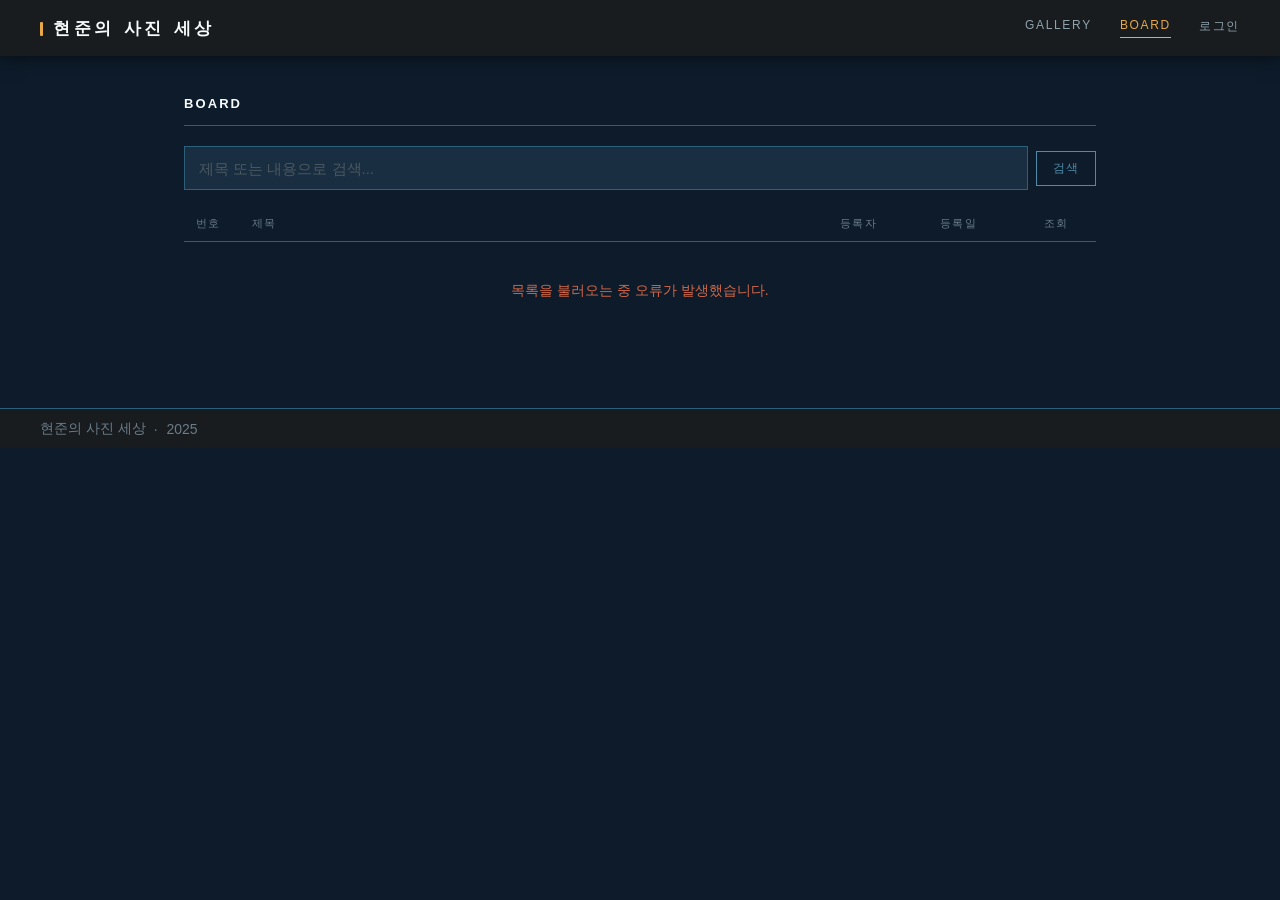
<file: board/index.html>
<!DOCTYPE html>
<html lang="ko">
<head>
  <meta charset="UTF-8">
  <meta name="viewport" content="width=device-width, initial-scale=1.0">
  <title>게시판 — 현준의 사진 세상</title>
  <link rel="stylesheet" href="../css/style.css">
  <link rel="stylesheet" href="css/board.css">
</head>
<body>

  <!-- ── 헤더 ── -->
  <header class="site-header">
    <a href="../gallery.html" class="site-name" style="text-decoration:none;">현준의 사진 세상</a>
    <nav class="site-nav">
      <a href="../gallery.html" class="nav-link">Gallery</a>
      <a href="index.html"    class="nav-link active">Board</a>
      <a href="login.html"    class="nav-link" id="nav-user">로그인</a>
    </nav>
  </header>

  <!-- ── 게시판 본문 ── -->
  <main class="board-container">

    <div class="board-page-header">
      <h1 class="board-page-title">Board</h1>
      <a href="write.html" class="btn btn-outline" id="btn-write" style="display:none;">글쓰기</a>
    </div>

    <!-- 검색 바 -->
    <div class="search-bar">
      <input type="search" class="form-input" id="search-input"
        placeholder="제목 또는 내용으로 검색..." style="flex:1;">
      <button type="button" class="btn btn-outline" id="search-btn">검색</button>
      <button type="button" class="btn btn-ghost" id="search-clear" style="display:none;">초기화</button>
    </div>

    <table class="board-table">
      <thead>
        <tr>
          <th class="col-num">번호</th>
          <th class="col-title">제목</th>
          <th class="col-author">등록자</th>
          <th class="col-date">등록일</th>
          <th class="col-views">조회</th>
        </tr>
      </thead>
      <tbody id="post-list">
        <!-- JS로 렌더링 -->
      </tbody>
    </table>

    <!-- 빈 상태 / 에러 -->
    <p id="empty-msg" style="display:none; text-align:center; padding:40px 0; font-size:14px; color:var(--gray-500);">
      등록된 글이 없습니다.
    </p>
    <p id="error-msg" style="display:none; text-align:center; padding:40px 0; font-size:14px; color:var(--c-warning);">
      목록을 불러오는 중 오류가 발생했습니다.
    </p>

    <!-- ── 페이지네이션 ── -->
    <nav class="pagination" id="pagination" aria-label="페이지 탐색"></nav>

  </main>

  <!-- ── 푸터 ── -->
  <footer class="site-footer">
    <span style="font-size:14px; color:var(--gray-500);">현준의 사진 세상</span>
    <span class="footer-sep">·</span>
    <span style="font-size:14px; color:var(--gray-500);">2025</span>
  </footer>

  <script src="js/supabase.min.js"></script>
  <script src="../js/supabase.js"></script>
  <script src="js/auth.js"></script>
  <script>
    const PAGE_SIZE = 10;
    let currentPage = 1;
    let currentQuery = '';

    function escapeHtml(str) {
      return String(str ?? '')
        .replace(/&/g, '&amp;')
        .replace(/</g, '&lt;')
        .replace(/>/g, '&gt;')
        .replace(/"/g, '&quot;');
    }

    function formatDate(iso) {
      return iso ? iso.slice(0, 10) : '';
    }

    // 게시글 목록 렌더링
    function renderPosts(posts, total, page) {
      const tbody   = document.getElementById('post-list');
      const emptyEl = document.getElementById('empty-msg');

      if (!posts || posts.length === 0) {
        tbody.innerHTML      = '';
        emptyEl.style.display = 'block';
        return;
      }

      emptyEl.style.display = 'none';
      tbody.innerHTML = posts.map((post, index) => {
        const rowNum = total - (page - 1) * PAGE_SIZE - index;
        const commentCount = post.comments?.[0]?.count ?? 0;
        const badge = commentCount > 0
          ? `<span class="comment-badge">[${commentCount}]</span>`
          : '';
        return `
          <tr>
            <td class="col-num">${rowNum}</td>
            <td class="col-title">
              <a class="post-link" href="board-detail.html?id=${post.id}">${escapeHtml(post.title)}</a>${badge}
            </td>
            <td class="col-author">${escapeHtml(post.nickname)}</td>
            <td class="col-date">${formatDate(post.created_at)}</td>
            <td class="col-views">${post.views ?? 0}</td>
          </tr>
        `;
      }).join('');
    }

    // 페이지네이션 렌더링
    function renderPagination(total, page) {
      const nav        = document.getElementById('pagination');
      const totalPages = Math.ceil(total / PAGE_SIZE);

      if (totalPages <= 1) { nav.innerHTML = ''; return; }

      const btns = [];

      // 이전
      btns.push(`<button class="page-btn" ${page === 1 ? 'disabled' : ''}
        onclick="loadPosts(${page - 1})">&#8592;</button>`);

      // 페이지 번호 (최대 10개 표시)
      const start = Math.max(1, page - 4);
      const end   = Math.min(totalPages, start + 9);
      for (let p = start; p <= end; p++) {
        btns.push(`<button class="page-btn ${p === page ? 'active' : ''}"
          onclick="loadPosts(${p})" ${p === page ? 'aria-current="page"' : ''}>${p}</button>`);
      }

      // 다음
      btns.push(`<button class="page-btn" ${page === totalPages ? 'disabled' : ''}
        onclick="loadPosts(${page + 1})">&#8594;</button>`);

      nav.innerHTML = btns.join('');
    }

    // 게시글 목록 조회
    async function loadPosts(page, query = currentQuery) {
      currentPage  = page;
      currentQuery = query;
      const from   = (page - 1) * PAGE_SIZE;
      const to     = from + PAGE_SIZE - 1;

      let q = db.from('posts')
        .select('id, title, nickname, created_at, views, comments(count)', { count: 'exact' });

      if (query) {
        q = q.or(`title.ilike.%${query}%,content.ilike.%${query}%`);
      }

      const { data, error, count } = await q
        .order('created_at', { ascending: false })
        .range(from, to);

      if (error) {
        document.getElementById('error-msg').style.display = 'block';
        console.error(error);
        return;
      }

      renderPosts(data, count, page);
      renderPagination(count, page);
    }

    // 검색
    document.getElementById('search-btn').addEventListener('click', () => {
      const q = document.getElementById('search-input').value.trim();
      document.getElementById('search-clear').style.display = q ? '' : 'none';
      loadPosts(1, q);
    });

    document.getElementById('search-input').addEventListener('keydown', e => {
      if (e.key === 'Enter') document.getElementById('search-btn').click();
    });

    document.getElementById('search-clear').addEventListener('click', () => {
      document.getElementById('search-input').value = '';
      document.getElementById('search-clear').style.display = 'none';
      loadPosts(1, '');
    });

    // 초기화
    async function init() {
      const session = await getOptionalSession();
      const navUser = document.getElementById('nav-user');
      const btnWrite = document.getElementById('btn-write');

      if (session) {
        // 로그인 상태: "로그아웃" 표시 + 글쓰기 버튼 표시
        btnWrite.style.display = '';
        initNav(session);
      } else {
        // 비로그인: "로그인" 링크 유지 (기본값)
        navUser.href = 'login.html';
      }

      await loadPosts(1);
    }

    init();
  </script>

</body>
</html>
</file>
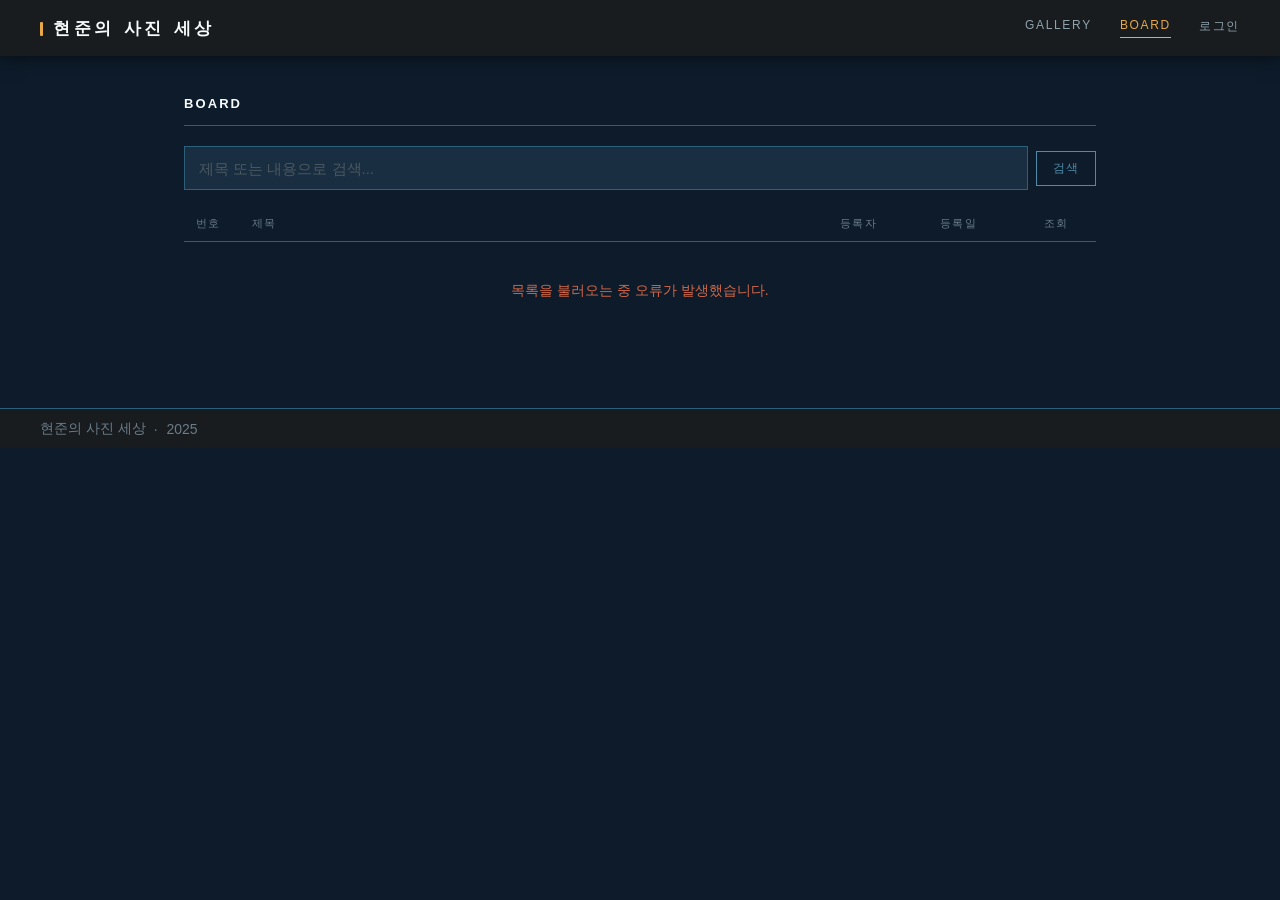
<file: board/board-detail.html>
<!DOCTYPE html>
<html lang="ko">
<head>
  <meta charset="UTF-8">
  <meta name="viewport" content="width=device-width, initial-scale=1.0">
  <title>게시글 — 현준의 사진 세상</title>
  <link rel="stylesheet" href="../css/style.css">
  <link rel="stylesheet" href="css/board.css">
</head>
<body>

  <!-- ── 헤더 ── -->
  <header class="site-header">
    <a href="../index.html" class="site-name" style="text-decoration:none;">현준의 사진 세상</a>
    <nav class="site-nav">
      <a href="../index.html" class="nav-link">Gallery</a>
      <a href="index.html"    class="nav-link active">Board</a>
      <a href="login.html"    class="nav-link" id="nav-user">로그인</a>
    </nav>
  </header>

  <!-- ── 게시글 본문 ── -->
  <main class="board-container">

    <!-- 글을 찾을 수 없을 때 -->
    <p id="not-found" style="display:none; text-align:center; padding:60px 0; color:var(--c-warning); font-size:14px;">
      글을 찾을 수 없습니다.
    </p>

    <!-- 제목 + 메타 -->
    <div class="post-header" id="post-header">
      <h1 class="post-title" id="post-title"></h1>
      <div class="post-meta">
        <span class="post-meta-item">
          <span class="post-meta-label">등록자</span>
          <span class="post-meta-value" id="post-author"></span>
        </span>
        <span class="post-meta-item">
          <span class="post-meta-label">등록일</span>
          <span class="post-meta-value" id="post-date"></span>
        </span>
        <span class="post-meta-item">
          <span class="post-meta-label">조회</span>
          <span class="post-meta-value" id="post-views"></span>
        </span>
      </div>
    </div>

    <!-- 본문 -->
    <div class="post-body" id="post-body"></div>

    <!-- 첨부파일 -->
    <div class="attachments" id="attachments" style="display:none;">
      <p class="attachments-title" id="attach-title">첨부파일</p>
      <div class="attachment-list" id="attachment-list"></div>
    </div>

    <!-- 좋아요 -->
    <div class="like-area">
      <button class="btn-like" id="btn-like" type="button">
        <span class="like-icon" id="like-icon">♡</span>
        <span class="like-count" id="like-count">0</span>
      </button>
    </div>

    <!-- 수정 / 삭제 / 목록 버튼 -->
    <div class="post-actions">
      <a href="index.html" class="btn btn-ghost">목록으로</a>
      <div class="post-actions-right">
        <a href="#" class="btn btn-ghost"  id="btn-edit"   style="display:none;">수정</a>
        <button type="button" class="btn btn-danger" id="btn-delete" style="display:none;">삭제</button>
      </div>
    </div>

    <!-- ══ 댓글 ══ -->
    <section class="comments-section" id="comments-section">
      <h2 class="comments-heading">
        Comments <span id="comment-count" style="color:var(--c-primary);">0</span>
      </h2>
      <div class="comment-list" id="comment-list"></div>

      <form class="comment-form" id="comment-form" style="display:none;">
        <textarea class="comment-textarea" id="comment-input"
          placeholder="댓글을 입력하세요" maxlength="1000"></textarea>
        <div class="comment-form-foot">
          <button type="submit" class="btn btn-primary" id="comment-submit-btn">등록</button>
        </div>
      </form>

      <p id="comment-login-notice"
         style="display:none; font-size:13px; color:var(--gray-500); padding:16px 0;">
        <a href="login.html" style="color:var(--c-primary); text-decoration:none;">로그인</a> 후 댓글을 작성할 수 있습니다.
      </p>
    </section>

  </main>

  <!-- ── 푸터 ── -->
  <footer class="site-footer">
    <span style="font-size:14px; color:var(--gray-500);">현준의 사진 세상</span>
    <span class="footer-sep">·</span>
    <span style="font-size:14px; color:var(--gray-500);">2025</span>
  </footer>

  <script src="js/supabase.min.js"></script>
  <script src="../js/supabase.js"></script>
  <script src="js/auth.js"></script>
  <script>
    const ADMIN_EMAIL = 'cslee830@naver.com';
    const params  = new URLSearchParams(location.search);
    const postId  = parseInt(params.get('id'));
    if (!postId) location.href = 'index.html';

    let currentSession = null;

    function escapeHtml(str) {
      return String(str ?? '')
        .replace(/&/g, '&amp;').replace(/</g, '&lt;')
        .replace(/>/g, '&gt;').replace(/"/g, '&quot;');
    }

    // ── 초기화 ──────────────────────────────
    async function init() {
      currentSession = await getOptionalSession();

      if (currentSession) {
        initNav(currentSession);
      } else {
        document.getElementById('nav-user').href = 'login.html';
      }

      await Promise.all([loadPost(), loadFiles(), loadLikes(), loadComments()]);

      if (currentSession) {
        document.getElementById('comment-form').style.display          = '';
      } else {
        document.getElementById('comment-login-notice').style.display  = '';
      }
    }

    // ── 게시글 ──────────────────────────────
    async function loadPost() {
      const { data: post, error } = await db
        .from('posts').select('*').eq('id', postId).single();

      if (error || !post) {
        ['post-header','post-body','attachments','comments-section']
          .forEach(id => { const el = document.getElementById(id); if (el) el.style.display = 'none'; });
        document.querySelector('.like-area').style.display  = 'none';
        document.querySelector('.post-actions').style.display = 'none';
        document.getElementById('not-found').style.display  = 'block';
        return;
      }

      document.getElementById('post-title').textContent  = post.title;
      document.getElementById('post-author').textContent = post.nickname;
      document.getElementById('post-date').textContent   =
        post.created_at.slice(0, 16).replace('T', ' ');
      document.getElementById('post-views').textContent  = post.views + 1;
      document.getElementById('post-body').textContent   = post.content;

      db.rpc('increment_views', { p_id: postId })
        .then(({ error }) => { if (error) console.error('increment_views:', error); });

      if (currentSession) {
        const isAuthor = currentSession.user.id    === post.author_id;
        const isAdmin  = currentSession.user.email === ADMIN_EMAIL;
        if (isAuthor) {
          const editBtn = document.getElementById('btn-edit');
          editBtn.style.display = '';
          editBtn.href = `write.html?mode=edit&id=${postId}`;
        }
        if (isAuthor || isAdmin) {
          document.getElementById('btn-delete').style.display = '';
        }
      }
    }

    // ── 첨부파일 ────────────────────────────
    async function loadFiles() {
      const { data: files } = await db
        .from('files').select('*').eq('post_id', postId);
      if (!files || files.length === 0) return;

      document.getElementById('attachments').style.display = '';
      document.getElementById('attach-title').textContent  = `첨부파일 (${files.length})`;

      document.getElementById('attachment-list').innerHTML = files.map(f => `
        <div class="attachment-item">
          ${f.is_image
            ? `<img class="attachment-thumb" src="${f.file_url}" alt="${escapeHtml(f.file_name)}">`
            : ''}
          <a class="attachment-name" href="${f.file_url}" target="_blank" download="${escapeHtml(f.file_name)}">
            ${escapeHtml(f.file_name)}
          </a>
        </div>
      `).join('');
    }

    // ── 좋아요 ──────────────────────────────
    async function loadLikes() {
      const { count } = await db
        .from('likes').select('*', { count: 'exact', head: true }).eq('post_id', postId);
      document.getElementById('like-count').textContent = count ?? 0;

      if (currentSession) {
        const { data } = await db.from('likes').select('user_id')
          .eq('post_id', postId).eq('user_id', currentSession.user.id).maybeSingle();
        if (data) {
          document.getElementById('btn-like').classList.add('active');
          document.getElementById('like-icon').textContent = '♥';
        }
      }
    }

    document.getElementById('btn-like').addEventListener('click', async () => {
      if (!currentSession) { location.href = 'login.html'; return; }

      const btn     = document.getElementById('btn-like');
      const isLiked = btn.classList.contains('active');

      if (isLiked) {
        await db.from('likes').delete()
          .eq('post_id', postId).eq('user_id', currentSession.user.id);
      } else {
        await db.from('likes').insert({ post_id: postId, user_id: currentSession.user.id });
      }
      await loadLikes();
    });

    // ── 게시글 삭제 ─────────────────────────
    document.getElementById('btn-delete').addEventListener('click', async () => {
      if (!confirm('정말 삭제하시겠습니까?')) return;

      // 세션 토큰 확인
      const { data: { session: freshSession } } = await db.auth.getSession();
      if (!freshSession) { alert('로그인 세션이 만료되었습니다. 다시 로그인해 주세요.'); location.href = 'login.html'; return; }

      // Authorization 헤더를 직접 삽입한 전용 클라이언트 생성 (Edge 추적방지 우회)
      const { createClient } = supabase;
      const adb = createClient(SUPABASE_URL, SUPABASE_ANON_KEY, {
        global: { headers: { Authorization: `Bearer ${freshSession.access_token}` } },
        auth:   { persistSession: false }
      });

      // 1. 첨부 파일 Storage + files 테이블 삭제
      const { data: files } = await adb.from('files').select('id, storage_path').eq('post_id', postId);
      if (files && files.length > 0) {
        const paths = files.map(f => f.storage_path);
        await adb.storage.from('board-files').remove(paths);
        await adb.from('files').delete().eq('post_id', postId);
      }

      // 2. 좋아요 삭제
      await adb.from('likes').delete().eq('post_id', postId);

      // 3. 댓글 삭제
      await adb.from('comments').delete().eq('post_id', postId);

      // 4. 게시글 삭제
      const { error, count } = await adb.from('posts').delete({ count: 'exact' }).eq('id', postId);
      console.log('[delete] error:', error, '| count:', count, '| uid:', freshSession.user.id);
      if (error) { alert('삭제 중 오류가 발생했습니다.\n' + error.message); return; }
      if (count === 0) { alert('삭제 권한 없음 (uid: ' + freshSession.user.id + ')'); return; }
      location.href = 'index.html';
    });

    // ── 댓글 ────────────────────────────────
    async function loadComments() {
      const { data: comments } = await db
        .from('comments').select('*').eq('post_id', postId)
        .order('created_at', { ascending: true });
      renderComments(comments ?? []);
    }

    function renderComments(comments) {
      document.getElementById('comment-count').textContent = comments.length;
      const list = document.getElementById('comment-list');

      if (comments.length === 0) {
        list.innerHTML = `<p style="padding:20px 0; font-size:13px; color:var(--gray-600);">첫 댓글을 남겨보세요.</p>`;
        return;
      }

      list.innerHTML = comments.map(c => {
        const canDelete = currentSession?.user?.id === c.author_id
                       || currentSession?.user?.email === ADMIN_EMAIL;
        return `
          <div class="comment-item">
            <div class="comment-meta">
              <span class="comment-author">${escapeHtml(c.nickname)}</span>
              <span class="comment-date">${c.created_at.slice(0, 16).replace('T', ' ')}</span>
              ${canDelete ? `<button class="comment-delete" data-id="${c.id}" type="button">삭제</button>` : ''}
            </div>
            <p class="comment-body">${escapeHtml(c.content)}</p>
          </div>
        `;
      }).join('');
    }

    document.getElementById('comment-form').addEventListener('submit', async e => {
      e.preventDefault();
      if (!currentSession) return;

      const input   = document.getElementById('comment-input');
      const btn     = document.getElementById('comment-submit-btn');
      const content = input.value.trim();
      if (!content) { input.focus(); return; }

      btn.disabled = true; btn.textContent = '등록 중...';

      const { error } = await db.from('comments').insert({
        post_id:   postId,
        author_id: currentSession.user.id,
        nickname:  currentSession.user.user_metadata?.nickname ?? currentSession.user.email,
        content
      });

      btn.disabled = false; btn.textContent = '등록';
      if (error) { alert('댓글 등록 중 오류가 발생했습니다.'); return; }

      input.value = '';
      await loadComments();
    });

    document.getElementById('comment-list').addEventListener('click', async e => {
      const btn = e.target.closest('.comment-delete');
      if (!btn) return;
      if (!confirm('댓글을 삭제하시겠습니까?')) return;
      const { error } = await db.from('comments').delete().eq('id', parseInt(btn.dataset.id));
      if (error) { alert('삭제 중 오류가 발생했습니다.'); return; }
      await loadComments();
    });

    init();
  </script>

</body>
</html>
</file>
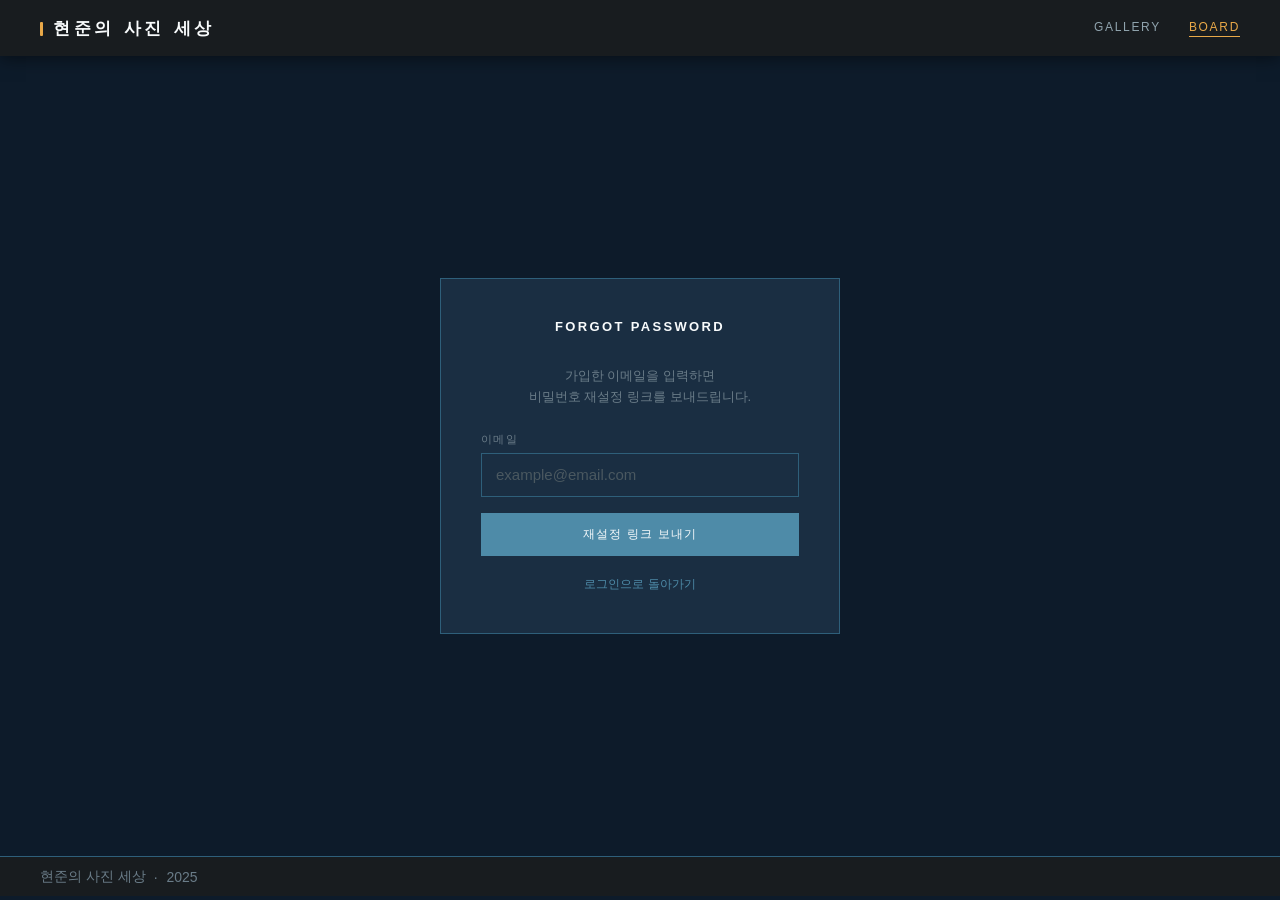
<file: board/forgot-password.html>
<!DOCTYPE html>
<html lang="ko">
<head>
  <meta charset="UTF-8">
  <meta name="viewport" content="width=device-width, initial-scale=1.0">
  <title>비밀번호 찾기 — 현준의 사진 세상</title>
  <link rel="stylesheet" href="../css/style.css">
  <link rel="stylesheet" href="css/board.css">
</head>
<body>

  <!-- ── 헤더 ── -->
  <header class="site-header">
    <a href="../index.html" class="site-name" style="text-decoration:none;">현준의 사진 세상</a>
    <nav class="site-nav">
      <a href="../index.html" class="nav-link">Gallery</a>
      <a href="index.html"    class="nav-link active">Board</a>
    </nav>
  </header>

  <!-- ── 비밀번호 찾기 카드 ── -->
  <div class="login-outer">
    <div class="login-card">
      <h1 class="login-title">Forgot Password</h1>
      <p style="font-size:13px; color:var(--gray-500); text-align:center; margin-bottom:24px; line-height:1.6;">
        가입한 이메일을 입력하면<br>비밀번호 재설정 링크를 보내드립니다.
      </p>

      <form class="login-form" id="forgot-form">

        <div class="form-group">
          <label class="form-label" for="email">이메일</label>
          <input
            class="form-input"
            id="email"
            type="email"
            placeholder="example@email.com"
            autocomplete="email"
            required
          >
        </div>

        <!-- 메시지 -->
        <p id="success-msg" style="display:none; font-size:12px; color:var(--c-primary); text-align:center;"></p>
        <p id="error-msg"   style="display:none; font-size:12px; color:var(--c-warning); text-align:center;"></p>

        <button type="submit" id="submit-btn" class="btn btn-primary"
          style="width:100%; justify-content:center; padding:12px;">
          재설정 링크 보내기
        </button>

      </form>

      <p style="color:var(--gray-600); font-size:12px; margin-top:20px; text-align:center;">
        <a href="login.html" style="color:var(--c-primary); text-decoration:none;">로그인으로 돌아가기</a>
      </p>
    </div>
  </div>

  <!-- ── 푸터 ── -->
  <footer class="site-footer">
    <span style="font-size:14px; color:var(--gray-500);">현준의 사진 세상</span>
    <span class="footer-sep">·</span>
    <span style="font-size:14px; color:var(--gray-500);">2025</span>
  </footer>

  <script src="js/supabase.min.js"></script>
  <script src="../js/supabase.js"></script>
  <script>
    document.getElementById('forgot-form').addEventListener('submit', async e => {
      e.preventDefault();
      const btn        = document.getElementById('submit-btn');
      const successMsg = document.getElementById('success-msg');
      const errMsg     = document.getElementById('error-msg');
      const email      = document.getElementById('email').value.trim();

      successMsg.style.display = 'none';
      errMsg.style.display     = 'none';
      btn.disabled    = true;
      btn.textContent = '전송 중...';

      const redirectTo = location.href.replace('forgot-password.html', 'reset-password.html');

      const { error } = await db.auth.resetPasswordForEmail(email, { redirectTo });

      btn.disabled    = false;
      btn.textContent = '재설정 링크 보내기';

      if (error) {
        errMsg.textContent   = '오류가 발생했습니다. 다시 시도해주세요.';
        errMsg.style.display = 'block';
      } else {
        successMsg.textContent   = `${email}로 재설정 링크를 보냈습니다. 메일함을 확인해주세요.`;
        successMsg.style.display = 'block';
        document.getElementById('email').value = '';
      }
    });
  </script>

</body>
</html>
</file>
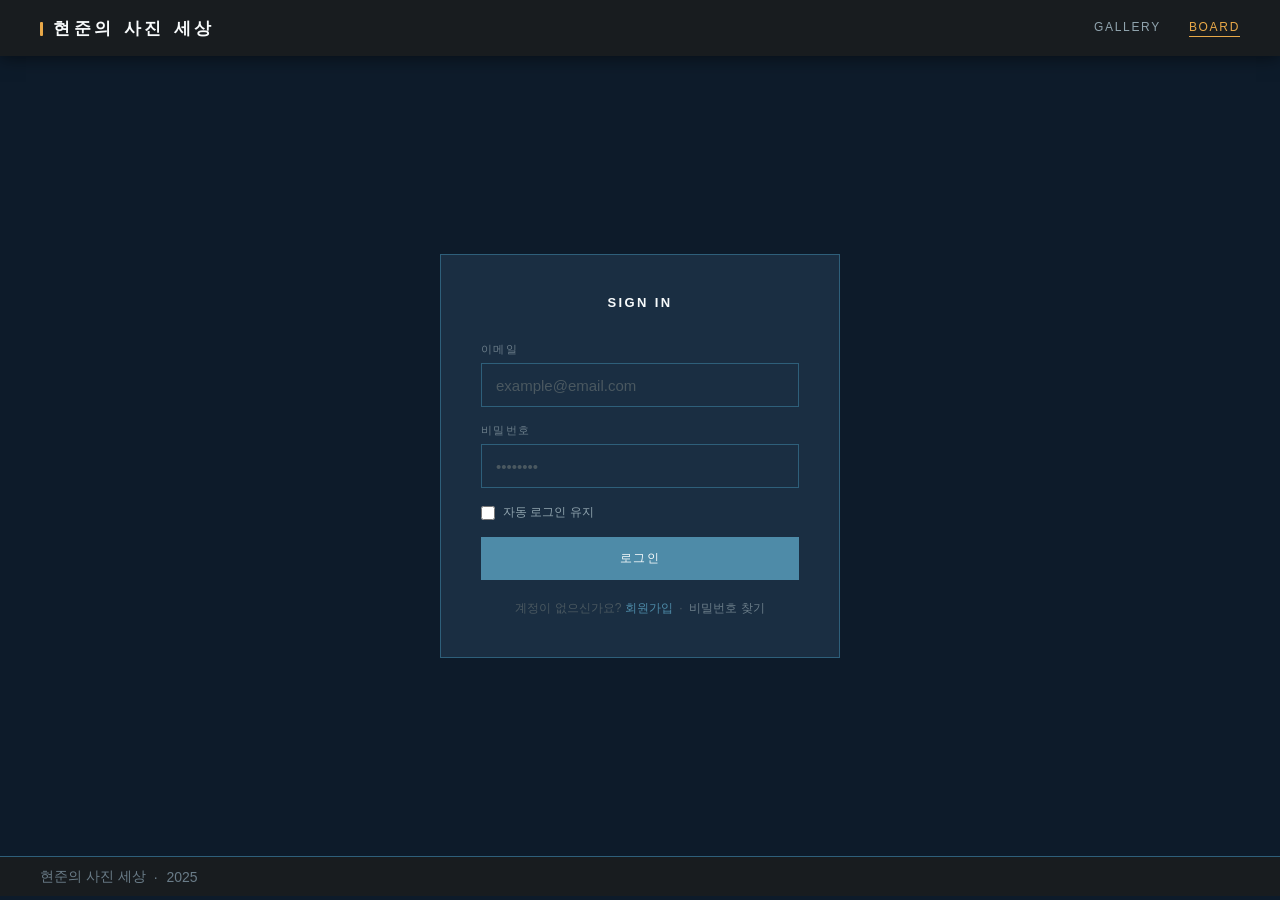
<file: board/login.html>
<!DOCTYPE html>
<html lang="ko">
<head>
  <meta charset="UTF-8">
  <meta name="viewport" content="width=device-width, initial-scale=1.0">
  <title>로그인 — 현준의 사진 세상</title>
  <link rel="stylesheet" href="../css/style.css">
  <link rel="stylesheet" href="css/board.css">
  <style>
    .keep-login-row {
      display: flex;
      align-items: center;
      gap: 8px;
      font-size: 12px;
      color: var(--gray-400);
      cursor: pointer;
      user-select: none;
    }
    .keep-login-row input[type="checkbox"] {
      accent-color: var(--c-primary);
      width: 14px;
      height: 14px;
      cursor: pointer;
      flex-shrink: 0;
    }
  </style>
</head>
<body>

  <!-- ── 헤더 ── -->
  <header class="site-header">
    <a href="../index.html" class="site-name" style="text-decoration:none;">현준의 사진 세상</a>
    <nav class="site-nav">
      <a href="../index.html" class="nav-link">Gallery</a>
      <a href="index.html"    class="nav-link active">Board</a>
    </nav>
  </header>

  <!-- ── 로그인 카드 ── -->
  <div class="login-outer">
    <div class="login-card">
      <h1 class="login-title">Sign In</h1>

      <form class="login-form" id="login-form">

        <div class="form-group">
          <label class="form-label" for="email">이메일</label>
          <input
            class="form-input"
            id="email"
            type="email"
            placeholder="example@email.com"
            autocomplete="email"
            required
          >
        </div>

        <div class="form-group">
          <label class="form-label" for="password">비밀번호</label>
          <input
            class="form-input"
            id="password"
            type="password"
            placeholder="••••••••"
            autocomplete="current-password"
            required
          >
        </div>

        <!-- 자동 로그인 유지 -->
        <label class="keep-login-row">
          <input type="checkbox" id="keep-login">
          자동 로그인 유지
        </label>

        <!-- 에러 메시지 -->
        <p id="error-msg" style="display:none; font-size:12px; color:var(--c-warning); text-align:center;"></p>

        <button type="submit" id="submit-btn" class="btn btn-primary" style="width:100%; justify-content:center; padding:12px;">
          로그인
        </button>

      </form>

      <p style="color:var(--gray-600); font-size:12px; margin-top:20px; text-align:center;">
        계정이 없으신가요?
        <a href="signup.html" style="color:var(--c-primary); text-decoration:none;">회원가입</a>
        &nbsp;·&nbsp;
        <a href="forgot-password.html" style="color:var(--gray-500); text-decoration:none;">비밀번호 찾기</a>
      </p>
    </div>
  </div>

  <!-- ── 푸터 ── -->
  <footer class="site-footer">
    <span style="font-size:14px; color:var(--gray-500);">현준의 사진 세상</span>
    <span class="footer-sep">·</span>
    <span style="font-size:14px; color:var(--gray-500);">2025</span>
  </footer>

  <script src="js/supabase.min.js"></script>
  <script src="../js/supabase.js"></script>
  <script>
    // 이미 로그인 상태면 목록으로 이동
    db.auth.getSession().then(({ data: { session } }) => {
      if (session) location.href = 'index.html';
    });

    document.getElementById('login-form').addEventListener('submit', async e => {
      e.preventDefault();
      const btn       = document.getElementById('submit-btn');
      const errMsg    = document.getElementById('error-msg');
      const email     = document.getElementById('email').value.trim();
      const password  = document.getElementById('password').value;
      const keepLogin = document.getElementById('keep-login').checked;

      btn.disabled    = true;
      btn.textContent = '로그인 중...';
      errMsg.style.display = 'none';

      const { error } = await db.auth.signInWithPassword({ email, password });

      if (error) {
        errMsg.textContent   = '이메일 또는 비밀번호가 올바르지 않습니다.';
        errMsg.style.display = 'block';
        btn.disabled    = false;
        btn.textContent = '로그인';
      } else {
        if (keepLogin) {
          // 자동 로그인 유지: localStorage에 플래그 저장 (브라우저 재시작해도 유지)
          localStorage.setItem('sb_keep_alive', 'true');
          sessionStorage.removeItem('sb_active');
        } else {
          // 미체크: sessionStorage에만 플래그 저장 (브라우저 닫으면 사라짐)
          localStorage.removeItem('sb_keep_alive');
          sessionStorage.setItem('sb_active', 'true');
        }
        location.href = 'index.html';
      }
    });
  </script>

</body>
</html>
</file>
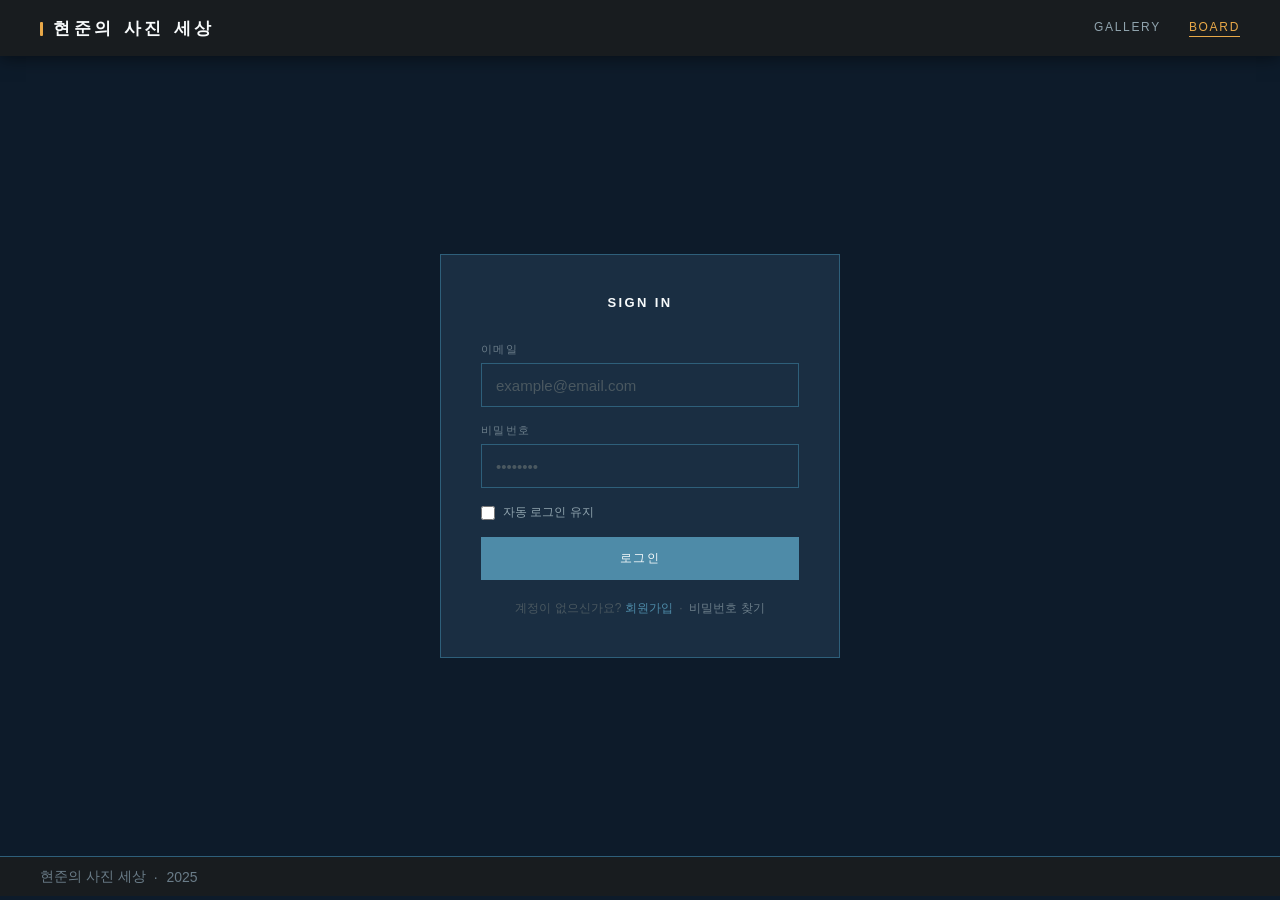
<file: board/profile.html>
<!DOCTYPE html>
<html lang="ko">
<head>
  <meta charset="UTF-8">
  <meta name="viewport" content="width=device-width, initial-scale=1.0">
  <title>내 프로필 — 현준의 사진 세상</title>
  <link rel="stylesheet" href="../css/style.css">
  <link rel="stylesheet" href="css/board.css">
</head>
<body>

  <!-- ── 헤더 ── -->
  <header class="site-header">
    <a href="../index.html" class="site-name" style="text-decoration:none;">현준의 사진 세상</a>
    <nav class="site-nav">
      <a href="../index.html" class="nav-link">Gallery</a>
      <a href="index.html"    class="nav-link active">Board</a>
      <a href="login.html"    class="nav-link" id="nav-user">로그인</a>
    </nav>
  </header>

  <!-- ── 프로필 본문 ── -->
  <main class="board-container">

    <div class="board-page-header">
      <h1 class="board-page-title">My Profile</h1>
    </div>

    <!-- 프로필 정보 카드 -->
    <div class="profile-card">

      <!-- 이메일 -->
      <div class="profile-row">
        <span class="profile-label">이메일</span>
        <span class="profile-value" id="profile-email"></span>
      </div>

      <!-- 닉네임 변경 -->
      <div class="profile-row">
        <span class="profile-label">닉네임</span>
        <div class="profile-nickname-area">
          <span class="profile-value" id="profile-nickname"></span>
          <button type="button" class="btn btn-ghost" id="btn-edit-nick"
            style="padding:4px 10px; font-size:11px;">변경</button>
        </div>
      </div>

      <!-- 닉네임 수정 폼 (기본 숨김) -->
      <div id="nickname-edit-form" style="display:none;" class="profile-row">
        <span class="profile-label"></span>
        <div style="display:flex; gap:8px; flex:1;">
          <input type="text" class="form-input" id="nickname-input"
            placeholder="새 닉네임 (2~20자)" maxlength="20"
            style="height:36px; font-size:13px;">
          <button type="button" class="btn btn-primary" id="btn-save-nick"
            style="padding:4px 14px; font-size:11px; white-space:nowrap;">저장</button>
          <button type="button" class="btn btn-ghost" id="btn-cancel-nick"
            style="padding:4px 10px; font-size:11px;">취소</button>
        </div>
      </div>

      <p id="nick-msg" style="display:none; font-size:12px; padding:0 0 0 120px;"></p>

    </div>

    <!-- 내가 쓴 글 -->
    <div class="board-page-header" style="margin-top:48px;">
      <h2 class="board-page-title">내가 쓴 글</h2>
      <span id="my-post-count" style="font-size:13px; color:var(--gray-500);"></span>
    </div>

    <table class="board-table">
      <thead>
        <tr>
          <th class="col-num">번호</th>
          <th class="col-title">제목</th>
          <th class="col-date">등록일</th>
          <th class="col-views">조회</th>
        </tr>
      </thead>
      <tbody id="my-post-list"></tbody>
    </table>

    <p id="my-empty-msg"
      style="display:none; text-align:center; padding:40px 0; font-size:14px; color:var(--gray-500);">
      작성한 글이 없습니다.
    </p>

    <nav class="pagination" id="my-pagination" aria-label="내 글 페이지 탐색"></nav>

  </main>

  <!-- ── 푸터 ── -->
  <footer class="site-footer">
    <span style="font-size:14px; color:var(--gray-500);">현준의 사진 세상</span>
    <span class="footer-sep">·</span>
    <span style="font-size:14px; color:var(--gray-500);">2025</span>
  </footer>

  <script src="js/supabase.min.js"></script>
  <script src="../js/supabase.js"></script>
  <script src="js/auth.js"></script>
  <script>
    const PAGE_SIZE = 10;
    let currentSession = null;
    let currentPage    = 1;

    function escapeHtml(str) {
      return String(str ?? '')
        .replace(/&/g, '&amp;').replace(/</g, '&lt;')
        .replace(/>/g, '&gt;').replace(/"/g, '&quot;');
    }

    // ── 초기화 ──────────────────────────────
    async function init() {
      currentSession = await requireAuth();
      if (!currentSession) return;
      initNav(currentSession);

      const user     = currentSession.user;
      const nickname = user.user_metadata?.nickname ?? user.email.split('@')[0];

      document.getElementById('profile-email').textContent    = user.email;
      document.getElementById('profile-nickname').textContent = nickname;
      document.getElementById('nickname-input').value         = nickname;

      await loadMyPosts(1);
    }

    // ── 닉네임 변경 ─────────────────────────
    document.getElementById('btn-edit-nick').addEventListener('click', () => {
      document.getElementById('nickname-edit-form').style.display = '';
      document.getElementById('btn-edit-nick').style.display      = 'none';
      document.getElementById('nickname-input').focus();
    });

    document.getElementById('btn-cancel-nick').addEventListener('click', () => {
      document.getElementById('nickname-edit-form').style.display = 'none';
      document.getElementById('btn-edit-nick').style.display      = '';
      document.getElementById('nick-msg').style.display           = 'none';
    });

    document.getElementById('btn-save-nick').addEventListener('click', async () => {
      const newNick = document.getElementById('nickname-input').value.trim();
      const msgEl   = document.getElementById('nick-msg');
      msgEl.style.display = 'none';

      if (newNick.length < 2) {
        msgEl.textContent   = '닉네임을 2자 이상 입력해주세요.';
        msgEl.style.color   = 'var(--c-warning)';
        msgEl.style.display = 'block';
        return;
      }

      const { error } = await db.auth.updateUser({ data: { nickname: newNick } });
      if (error) {
        msgEl.textContent   = '변경 중 오류가 발생했습니다.';
        msgEl.style.color   = 'var(--c-warning)';
        msgEl.style.display = 'block';
        return;
      }

      document.getElementById('profile-nickname').textContent    = newNick;
      document.getElementById('nickname-edit-form').style.display = 'none';
      document.getElementById('btn-edit-nick').style.display      = '';
      msgEl.textContent   = '닉네임이 변경되었습니다.';
      msgEl.style.color   = 'var(--c-primary)';
      msgEl.style.display = 'block';
      setTimeout(() => { msgEl.style.display = 'none'; }, 3000);
    });

    // ── 내가 쓴 글 ──────────────────────────
    async function loadMyPosts(page) {
      currentPage  = page;
      const from   = (page - 1) * PAGE_SIZE;
      const to     = from + PAGE_SIZE - 1;

      const { data, error, count } = await db
        .from('posts')
        .select('id, title, created_at, views', { count: 'exact' })
        .eq('author_id', currentSession.user.id)
        .order('created_at', { ascending: false })
        .range(from, to);

      if (error) { console.error(error); return; }

      document.getElementById('my-post-count').textContent =
        count ? `총 ${count}개` : '';

      const tbody   = document.getElementById('my-post-list');
      const emptyEl = document.getElementById('my-empty-msg');

      if (!data || data.length === 0) {
        tbody.innerHTML      = '';
        emptyEl.style.display = 'block';
        document.getElementById('my-pagination').innerHTML = '';
        return;
      }

      emptyEl.style.display = 'none';
      tbody.innerHTML = data.map(post => `
        <tr>
          <td class="col-num">${post.id}</td>
          <td class="col-title">
            <a class="post-link" href="board-detail.html?id=${post.id}">
              ${escapeHtml(post.title)}
            </a>
          </td>
          <td class="col-date">${post.created_at.slice(0, 10)}</td>
          <td class="col-views">${post.views ?? 0}</td>
        </tr>
      `).join('');

      renderPagination(count, page);
    }

    function renderPagination(total, page) {
      const nav        = document.getElementById('my-pagination');
      const totalPages = Math.ceil(total / PAGE_SIZE);
      if (totalPages <= 1) { nav.innerHTML = ''; return; }

      const btns = [];
      btns.push(`<button class="page-btn" ${page === 1 ? 'disabled' : ''}
        onclick="loadMyPosts(${page - 1})">&#8592;</button>`);

      const start = Math.max(1, page - 4);
      const end   = Math.min(totalPages, start + 9);
      for (let p = start; p <= end; p++) {
        btns.push(`<button class="page-btn ${p === page ? 'active' : ''}"
          onclick="loadMyPosts(${p})">${p}</button>`);
      }

      btns.push(`<button class="page-btn" ${page === totalPages ? 'disabled' : ''}
        onclick="loadMyPosts(${page + 1})">&#8594;</button>`);

      nav.innerHTML = btns.join('');
    }

    init();
  </script>

</body>
</html>
</file>
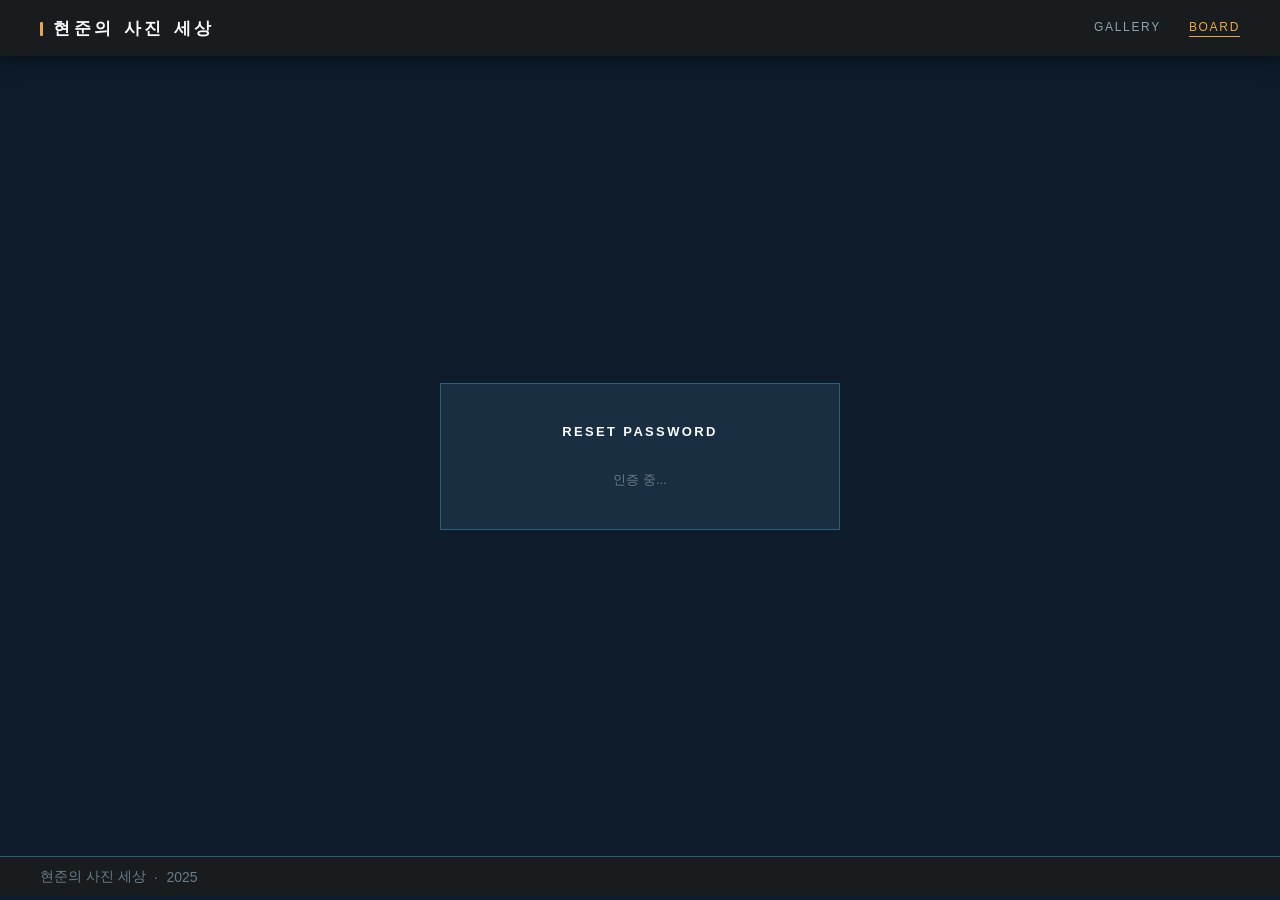
<file: board/reset-password.html>
<!DOCTYPE html>
<html lang="ko">
<head>
  <meta charset="UTF-8">
  <meta name="viewport" content="width=device-width, initial-scale=1.0">
  <title>비밀번호 재설정 — 현준의 사진 세상</title>
  <link rel="stylesheet" href="../css/style.css">
  <link rel="stylesheet" href="css/board.css">
</head>
<body>

  <!-- ── 헤더 ── -->
  <header class="site-header">
    <a href="../index.html" class="site-name" style="text-decoration:none;">현준의 사진 세상</a>
    <nav class="site-nav">
      <a href="../index.html" class="nav-link">Gallery</a>
      <a href="index.html"    class="nav-link active">Board</a>
    </nav>
  </header>

  <!-- ── 비밀번호 재설정 카드 ── -->
  <div class="login-outer">
    <div class="login-card">
      <h1 class="login-title">Reset Password</h1>

      <!-- 토큰 유효성 검사 중 -->
      <p id="loading-msg" style="text-align:center; font-size:13px; color:var(--gray-500);">
        인증 중...
      </p>

      <!-- 유효하지 않은 링크 -->
      <div id="invalid-block" style="display:none; text-align:center;">
        <p style="font-size:13px; color:var(--c-warning); margin-bottom:16px;">
          유효하지 않거나 만료된 링크입니다.
        </p>
        <a href="forgot-password.html" class="btn btn-outline"
          style="justify-content:center;">다시 요청하기</a>
      </div>

      <!-- 새 비밀번호 폼 -->
      <form class="login-form" id="reset-form" style="display:none;">

        <div class="form-group">
          <label class="form-label" for="new-password">새 비밀번호</label>
          <input
            class="form-input"
            id="new-password"
            type="password"
            placeholder="6자 이상 입력"
            autocomplete="new-password"
            minlength="6"
            required
          >
        </div>

        <div class="form-group">
          <label class="form-label" for="confirm-password">비밀번호 확인</label>
          <input
            class="form-input"
            id="confirm-password"
            type="password"
            placeholder="비밀번호를 다시 입력"
            autocomplete="new-password"
            required
          >
        </div>

        <p id="error-msg" style="display:none; font-size:12px; color:var(--c-warning); text-align:center;"></p>

        <button type="submit" id="submit-btn" class="btn btn-primary"
          style="width:100%; justify-content:center; padding:12px;">
          비밀번호 변경
        </button>

      </form>
    </div>
  </div>

  <!-- ── 푸터 ── -->
  <footer class="site-footer">
    <span style="font-size:14px; color:var(--gray-500);">현준의 사진 세상</span>
    <span class="footer-sep">·</span>
    <span style="font-size:14px; color:var(--gray-500);">2025</span>
  </footer>

  <script src="js/supabase.min.js"></script>
  <script src="../js/supabase.js"></script>
  <script>
    let recoveryReady = false;

    // Supabase가 URL 해시를 파싱해 PASSWORD_RECOVERY 이벤트를 발생시킴
    db.auth.onAuthStateChange((event, session) => {
      if (event === 'PASSWORD_RECOVERY') {
        recoveryReady = true;
        document.getElementById('loading-msg').style.display = 'none';
        document.getElementById('reset-form').style.display  = '';
      }
    });

    // 3초 안에 이벤트가 없으면 유효하지 않은 링크로 판단
    setTimeout(() => {
      if (!recoveryReady) {
        document.getElementById('loading-msg').style.display  = 'none';
        document.getElementById('invalid-block').style.display = '';
      }
    }, 3000);

    document.getElementById('reset-form').addEventListener('submit', async e => {
      e.preventDefault();
      const btn      = document.getElementById('submit-btn');
      const errMsg   = document.getElementById('error-msg');
      const password = document.getElementById('new-password').value;
      const confirm  = document.getElementById('confirm-password').value;

      errMsg.style.display = 'none';

      if (password !== confirm) {
        errMsg.textContent   = '비밀번호가 일치하지 않습니다.';
        errMsg.style.display = 'block';
        return;
      }

      btn.disabled    = true;
      btn.textContent = '변경 중...';

      const { error } = await db.auth.updateUser({ password });

      if (error) {
        errMsg.textContent   = '변경 중 오류가 발생했습니다. 다시 시도해주세요.';
        errMsg.style.display = 'block';
        btn.disabled    = false;
        btn.textContent = '비밀번호 변경';
      } else {
        alert('비밀번호가 변경되었습니다. 새 비밀번호로 로그인해주세요.');
        await db.auth.signOut();
        location.href = 'login.html';
      }
    });
  </script>

</body>
</html>
</file>
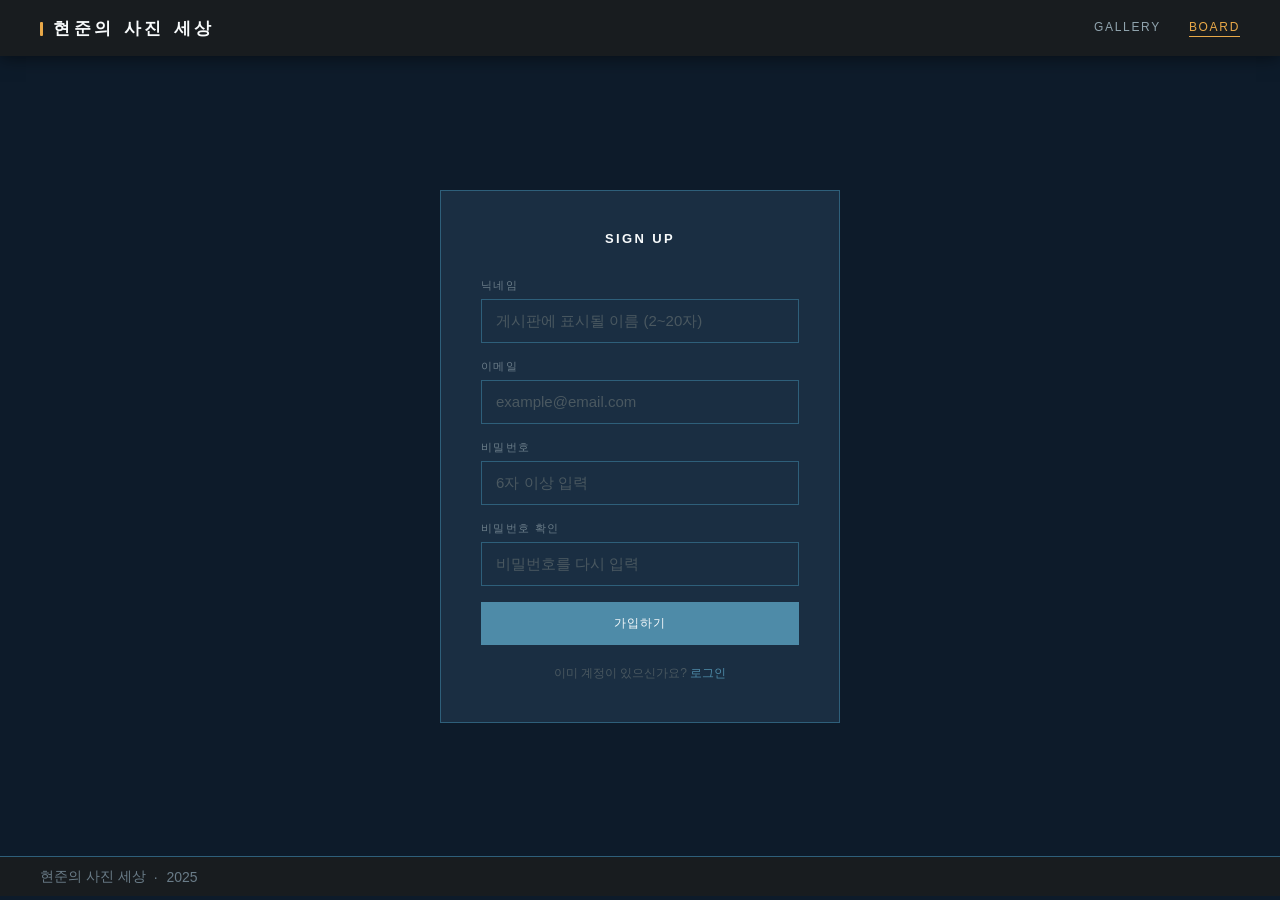
<file: board/signup.html>
<!DOCTYPE html>
<html lang="ko">
<head>
  <meta charset="UTF-8">
  <meta name="viewport" content="width=device-width, initial-scale=1.0">
  <title>회원가입 — 현준의 사진 세상</title>
  <link rel="stylesheet" href="../css/style.css">
  <link rel="stylesheet" href="css/board.css">
</head>
<body>

  <!-- ── 헤더 ── -->
  <header class="site-header">
    <a href="../index.html" class="site-name" style="text-decoration:none;">현준의 사진 세상</a>
    <nav class="site-nav">
      <a href="../index.html" class="nav-link">Gallery</a>
      <a href="index.html"    class="nav-link active">Board</a>
    </nav>
  </header>

  <!-- ── 회원가입 카드 ── -->
  <div class="login-outer">
    <div class="login-card">
      <h1 class="login-title">Sign Up</h1>

      <form class="login-form" id="signup-form">

        <div class="form-group">
          <label class="form-label" for="nickname">닉네임</label>
          <input
            class="form-input"
            id="nickname"
            type="text"
            placeholder="게시판에 표시될 이름 (2~20자)"
            maxlength="20"
            required
          >
        </div>

        <div class="form-group">
          <label class="form-label" for="email">이메일</label>
          <input
            class="form-input"
            id="email"
            type="email"
            placeholder="example@email.com"
            autocomplete="email"
            required
          >
        </div>

        <div class="form-group">
          <label class="form-label" for="password">비밀번호</label>
          <input
            class="form-input"
            id="password"
            type="password"
            placeholder="6자 이상 입력"
            autocomplete="new-password"
            minlength="6"
            required
          >
        </div>

        <div class="form-group">
          <label class="form-label" for="password-confirm">비밀번호 확인</label>
          <input
            class="form-input"
            id="password-confirm"
            type="password"
            placeholder="비밀번호를 다시 입력"
            autocomplete="new-password"
            required
          >
        </div>

        <!-- 에러 메시지 -->
        <p id="error-msg" style="display:none; font-size:12px; color:var(--c-warning); text-align:center;"></p>

        <button type="submit" id="submit-btn" class="btn btn-primary" style="width:100%; justify-content:center; padding:12px;">
          가입하기
        </button>

      </form>

      <p style="color:var(--gray-600); font-size:12px; margin-top:20px; text-align:center;">
        이미 계정이 있으신가요?
        <a href="login.html" style="color:var(--c-primary); text-decoration:none;">로그인</a>
      </p>
    </div>
  </div>

  <!-- ── 푸터 ── -->
  <footer class="site-footer">
    <span style="font-size:14px; color:var(--gray-500);">현준의 사진 세상</span>
    <span class="footer-sep">·</span>
    <span style="font-size:14px; color:var(--gray-500);">2025</span>
  </footer>

  <script src="js/supabase.min.js"></script>
  <script src="../js/supabase.js"></script>
  <script>
    // 이미 로그인 상태면 목록으로 이동
    db.auth.getSession().then(({ data: { session } }) => {
      if (session) location.href = 'index.html';
    });

    document.getElementById('signup-form').addEventListener('submit', async e => {
      e.preventDefault();

      const btn      = document.getElementById('submit-btn');
      const errMsg   = document.getElementById('error-msg');
      const nickname = document.getElementById('nickname').value.trim();
      const email    = document.getElementById('email').value.trim();
      const password = document.getElementById('password').value;
      const confirm  = document.getElementById('password-confirm').value;

      errMsg.style.display = 'none';

      if (nickname.length < 2) {
        errMsg.textContent   = '닉네임을 2자 이상 입력해주세요.';
        errMsg.style.display = 'block';
        return;
      }

      // 비밀번호 일치 확인
      if (password !== confirm) {
        errMsg.textContent   = '비밀번호가 일치하지 않습니다.';
        errMsg.style.display = 'block';
        return;
      }

      btn.disabled    = true;
      btn.textContent = '가입 중...';

      const { error } = await db.auth.signUp({
        email, password,
        options: { data: { nickname } }
      });

      if (error) {
        const msg = error.message === 'User already registered'
          ? '이미 가입된 이메일입니다.'
          : '가입 중 오류가 발생했습니다. 다시 시도해주세요.';
        errMsg.textContent   = msg;
        errMsg.style.display = 'block';
        btn.disabled    = false;
        btn.textContent = '가입하기';
      } else {
        location.href = 'login.html';
      }
    });
  </script>

</body>
</html>
</file>
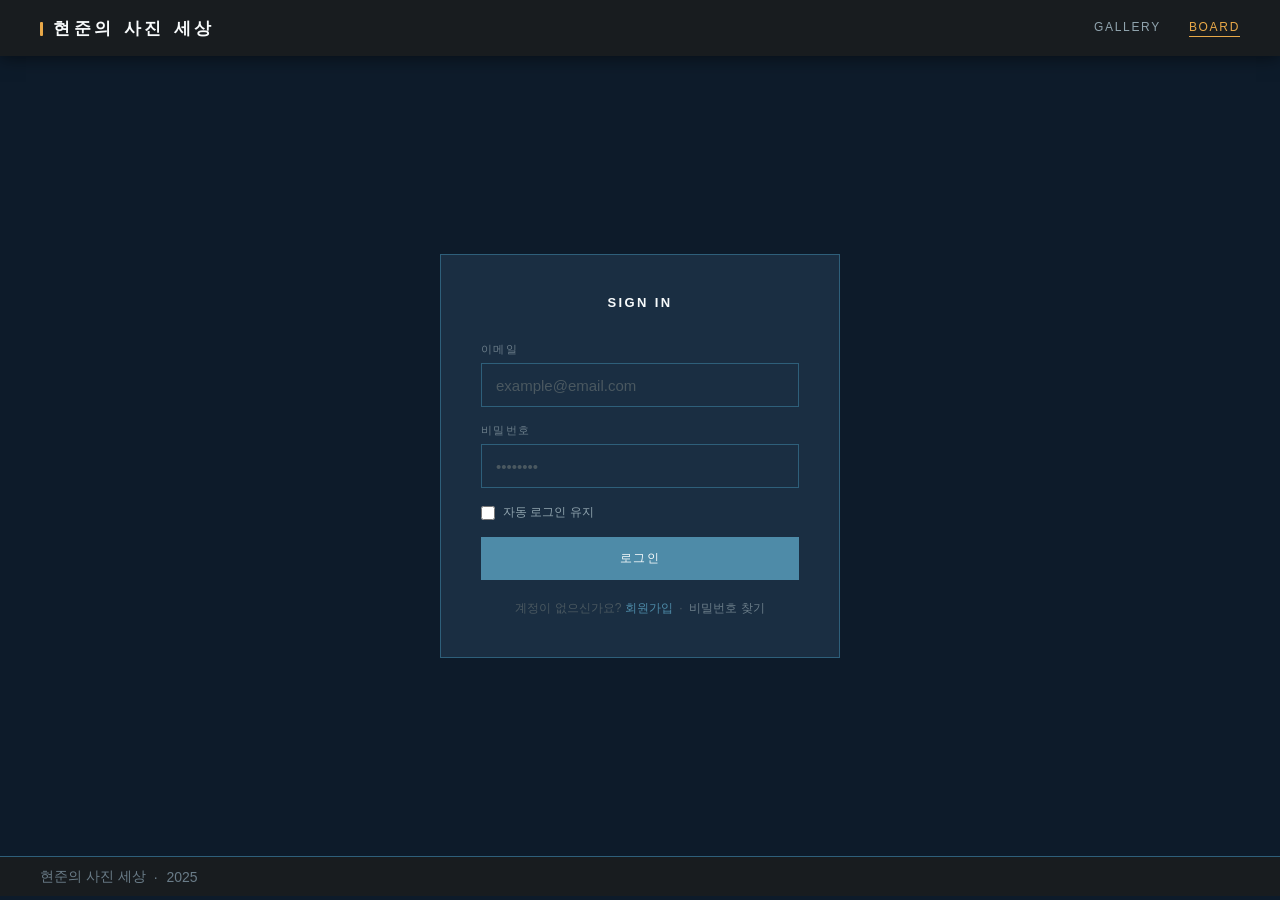
<file: board/write.html>
<!DOCTYPE html>
<html lang="ko">
<head>
  <meta charset="UTF-8">
  <meta name="viewport" content="width=device-width, initial-scale=1.0">
  <title>글쓰기 — 현준의 사진 세상</title>
  <link rel="stylesheet" href="../css/style.css">
  <link rel="stylesheet" href="css/board.css">
</head>
<body>

  <!-- ── 헤더 ── -->
  <header class="site-header">
    <a href="../index.html" class="site-name" style="text-decoration:none;">현준의 사진 세상</a>
    <nav class="site-nav">
      <a href="../index.html" class="nav-link">Gallery</a>
      <a href="index.html"    class="nav-link active">Board</a>
      <a href="#"             class="nav-link" id="nav-user"></a>
    </nav>
  </header>

  <!-- ── 글쓰기 본문 ── -->
  <main class="board-container">

    <div class="board-page-header">
      <h1 class="board-page-title" id="page-title">새 글 작성</h1>
    </div>

    <form class="write-form" id="write-form">

      <!-- 제목 -->
      <div class="form-group">
        <label class="form-label" for="post-title">제목</label>
        <input class="form-input" id="post-title" type="text" placeholder="제목을 입력하세요" maxlength="200">
      </div>

      <!-- 본문 -->
      <div class="form-group">
        <label class="form-label" for="post-content">내용</label>
        <textarea class="form-textarea" id="post-content" placeholder="내용을 입력하세요"></textarea>
      </div>

      <!-- 파일 첨부 -->
      <div class="form-group" id="file-section">
        <label class="form-label">첨부파일</label>

        <!-- 기존 파일 목록 (수정 모드) -->
        <div id="existing-files"></div>

        <!-- 드롭존 -->
        <div class="file-drop-zone" id="drop-zone">
          <input type="file" id="file-input" multiple accept="image/*,.pdf,.doc,.docx,.zip">
          <p class="file-drop-text">파일을 클릭하거나 이곳에 끌어다 놓으세요</p>
          <p class="file-drop-hint">이미지 파일은 미리보기가 표시됩니다</p>
        </div>

        <!-- 새 파일 미리보기 -->
        <div class="file-previews" id="file-previews"></div>
        <div id="file-list"></div>
      </div>

      <!-- 에러 메시지 -->
      <p id="error-msg" style="display:none; font-size:13px; color:var(--c-warning);"></p>

      <!-- 버튼 -->
      <div class="form-actions">
        <a href="index.html" class="btn btn-ghost" id="btn-cancel">취소</a>
        <button type="submit" class="btn btn-primary" id="submit-btn">등록</button>
      </div>

    </form>
  </main>

  <!-- ── 푸터 ── -->
  <footer class="site-footer">
    <span style="font-size:14px; color:var(--gray-500);">현준의 사진 세상</span>
    <span class="footer-sep">·</span>
    <span style="font-size:14px; color:var(--gray-500);">2025</span>
  </footer>

  <script src="js/supabase.min.js"></script>
  <script src="../js/supabase.js"></script>
  <script src="js/auth.js"></script>
  <script>
    const params     = new URLSearchParams(location.search);
    const isEditMode = params.get('mode') === 'edit';
    const editPostId = parseInt(params.get('id'));

    let currentSession = null;
    // 새로 선택한 파일: { id, file } 형태로 관리
    const newFiles = new Map();
    let fileSeq = 0;

    // ── 초기화 ──────────────────────────────
    async function init() {
      currentSession = await requireAuth();
      if (!currentSession) return;
      initNav(currentSession);

      if (isEditMode && editPostId) {
        document.getElementById('page-title').textContent    = '글 수정';
        document.getElementById('submit-btn').textContent    = '수정 완료';
        document.title = '글 수정 — 현준의 사진 세상';
        document.getElementById('btn-cancel').href = `board-detail.html?id=${editPostId}`;
        await loadPostForEdit();
        await loadExistingFiles();
      }
    }

    // ── 수정 모드: 기존 글 불러오기 ─────────
    async function loadPostForEdit() {
      const { data: post, error } = await db
        .from('posts').select('title, content, author_id').eq('id', editPostId).single();

      if (error || !post) { location.href = 'index.html'; return; }
      if (post.author_id !== currentSession.user.id) {
        alert('수정 권한이 없습니다.'); location.href = 'index.html'; return;
      }
      document.getElementById('post-title').value   = post.title;
      document.getElementById('post-content').value = post.content;
    }

    // ── 수정 모드: 기존 첨부파일 불러오기 ───
    async function loadExistingFiles() {
      const { data: files } = await db
        .from('files').select('*').eq('post_id', editPostId);
      if (!files || files.length === 0) return;

      const container = document.getElementById('existing-files');
      container.innerHTML = `<p class="form-label" style="margin-bottom:8px;">기존 첨부파일</p>`;

      files.forEach(f => {
        const item = document.createElement('div');
        item.className = 'file-item';
        item.dataset.fileId = f.id;
        item.dataset.storagePath = f.storage_path;
        item.innerHTML = `
          ${f.is_image ? `<img src="${f.file_url}" style="width:40px;height:40px;object-fit:cover;border:1px solid var(--c-border);flex-shrink:0;">` : ''}
          <span class="file-item-name">${escapeHtml(f.file_name)}</span>
          <button type="button" class="file-item-remove" data-id="${f.id}" data-path="${f.storage_path}">제거</button>
        `;
        container.appendChild(item);
      });
    }

    // ── 기존 파일 삭제 ──────────────────────
    document.getElementById('existing-files').addEventListener('click', async e => {
      const btn = e.target.closest('.file-item-remove');
      if (!btn) return;
      const fileId   = btn.dataset.id;
      const filePath = btn.dataset.path;

      await db.storage.from('board-files').remove([filePath]);
      await db.from('files').delete().eq('id', fileId);
      btn.closest('.file-item').remove();
    });

    // ── 새 파일 선택 미리보기 ───────────────
    function addFilePreview(file) {
      const id = fileSeq++;
      newFiles.set(id, file);

      if (file.type.startsWith('image/')) {
        const reader = new FileReader();
        reader.onload = ev => {
          const item = document.createElement('div');
          item.className = 'preview-item';
          item.dataset.fileId = id;
          item.innerHTML = `
            <img src="${ev.target.result}" alt="${escapeHtml(file.name)}">
            <button class="preview-remove" type="button" data-id="${id}">✕</button>
          `;
          document.getElementById('file-previews').appendChild(item);
        };
        reader.readAsDataURL(file);
      } else {
        const item = document.createElement('div');
        item.className = 'file-item';
        item.dataset.fileId = id;
        item.innerHTML = `
          <span class="file-item-name">${escapeHtml(file.name)}</span>
          <button class="file-item-remove" type="button" data-id="${id}">제거</button>
        `;
        document.getElementById('file-list').appendChild(item);
      }
    }

    document.getElementById('file-input').addEventListener('change', e => {
      Array.from(e.target.files).forEach(addFilePreview);
      e.target.value = '';
    });

    // 이미지 미리보기 제거
    document.getElementById('file-previews').addEventListener('click', e => {
      const btn = e.target.closest('.preview-remove');
      if (!btn) return;
      newFiles.delete(parseInt(btn.dataset.id));
      btn.closest('.preview-item').remove();
    });

    // 일반 파일 제거
    document.getElementById('file-list').addEventListener('click', e => {
      const btn = e.target.closest('.file-item-remove');
      if (!btn) return;
      newFiles.delete(parseInt(btn.dataset.id));
      btn.closest('.file-item').remove();
    });

    // 드래그 앤 드롭
    const dropZone = document.getElementById('drop-zone');
    dropZone.addEventListener('dragover', e => { e.preventDefault(); dropZone.classList.add('drag-over'); });
    dropZone.addEventListener('dragleave', () => dropZone.classList.remove('drag-over'));
    dropZone.addEventListener('drop', e => {
      e.preventDefault();
      dropZone.classList.remove('drag-over');
      Array.from(e.dataTransfer.files).forEach(addFilePreview);
    });

    // ── 파일 업로드 ─────────────────────────
    async function uploadFiles(postId) {
      for (const [, file] of newFiles) {
        const safeName    = file.name.replace(/\s+/g, '_');
        const storagePath = `${postId}/${Date.now()}_${safeName}`;

        const { error: upErr } = await db.storage
          .from('board-files').upload(storagePath, file);
        if (upErr) { console.error('업로드 오류:', upErr); continue; }

        const { data: { publicUrl } } = db.storage
          .from('board-files').getPublicUrl(storagePath);

        await db.from('files').insert({
          post_id:      postId,
          file_name:    file.name,
          storage_path: storagePath,
          file_url:     publicUrl,
          is_image:     file.type.startsWith('image/')
        });
      }
    }

    // ── 폼 제출 ─────────────────────────────
    document.getElementById('write-form').addEventListener('submit', async e => {
      e.preventDefault();

      const errMsg  = document.getElementById('error-msg');
      const btn     = document.getElementById('submit-btn');
      const title   = document.getElementById('post-title').value.trim();
      const content = document.getElementById('post-content').value.trim();

      errMsg.style.display = 'none';

      if (!title)   { errMsg.textContent = '제목을 입력하세요.';   errMsg.style.display = 'block'; return; }
      if (!content) { errMsg.textContent = '내용을 입력하세요.';   errMsg.style.display = 'block'; return; }

      btn.disabled    = true;
      btn.textContent = '저장 중...';

      if (isEditMode && editPostId) {
        // ── 수정 ──
        const { error } = await db.from('posts')
          .update({ title, content, updated_at: new Date().toISOString() })
          .eq('id', editPostId);

        if (error) { showErr(btn); return; }
        await uploadFiles(editPostId);
        location.href = `board-detail.html?id=${editPostId}`;
      } else {
        // ── 새 글 ──
        const { data: newPost, error } = await db.from('posts')
          .insert({
            title, content,
            author_id: currentSession.user.id,
            nickname:  currentSession.user.user_metadata?.nickname ?? currentSession.user.email
          })
          .select('id').single();

        if (error) { showErr(btn); return; }
        await uploadFiles(newPost.id);
        location.href = 'index.html';
      }
    });

    function showErr(btn) {
      document.getElementById('error-msg').textContent   = '저장 중 오류가 발생했습니다.';
      document.getElementById('error-msg').style.display = 'block';
      btn.disabled    = false;
      btn.textContent = isEditMode ? '수정 완료' : '등록';
    }

    function escapeHtml(str) {
      return String(str ?? '')
        .replace(/&/g, '&amp;').replace(/</g, '&lt;')
        .replace(/>/g, '&gt;').replace(/"/g, '&quot;');
    }

    init();
  </script>

</body>
</html>
</file>
<file: css/style.css>
/* ══════════════════════════════════════════
   디자인 토큰
══════════════════════════════════════════ */
:root {
  /* 메인 컬러 */
  --c-bg:           #0D1B2A;   /* 페이지 배경 */
  --c-bg-section:   #1A2E42;   /* 섹션 배경 */
  --c-bg-card:      #1E3F5A;   /* 카드 배경 */
  --c-border:       #2E5F7A;   /* 보더/구분 */
  --c-primary:      #4E8BA8;   /* Primary 버튼 */
  --c-text:         #F8FBFC;   /* 주요 텍스트 / 링크강조 */
  --c-text-muted:   #D6E8EE;   /* 서브 텍스트 */

  /* 서브 컬러 */
  --c-accent:       #E8A848;   /* 하이라이트 */
  --c-accent-deep:  #C47830;   /* 호버 / 딥강조 */
  --c-warning:      #D46848;   /* 경고 / 노을 */
  --c-badge:        #6878A8;   /* 뱃지 / 부가정보 */

  /* 그레이스케일 */
  --gray-900: #181C1F;
  --gray-800: #252C30;
  --gray-700: #364048;
  --gray-600: #4A5860;
  --gray-500: #6A7C88;
  --gray-400: #90A4AE;
  --gray-300: #B8CCD4;
  --gray-200: #D4E2E8;
  --gray-100: #EBF2F5;

  /* 레거시 별칭 (내부 참조용) */
  --c-bg-subtle:   var(--c-bg-section);
  --c-text-subtle: var(--gray-500);
}

/* ══════════════════════════════════════════
   리셋
══════════════════════════════════════════ */
*, *::before, *::after { box-sizing: border-box; margin: 0; padding: 0; }

body {
  background: var(--c-bg);
  color: var(--c-text);
  font-family: -apple-system, BlinkMacSystemFont, 'Helvetica Neue', sans-serif;
  font-weight: 400;
  font-size: 18px;
  -webkit-font-smoothing: antialiased;
}

/* ══════════════════════════════════════════
   헤더 — 56px sticky
══════════════════════════════════════════ */
.site-header {
  position: sticky;
  top: 0;
  z-index: 100;
  height: 56px;
  padding: 0 40px;
  display: flex;
  align-items: center;
  justify-content: space-between;
  background: var(--gray-900);
  box-shadow: 0 2px 16px rgba(0,0,0,0.5);
}

.site-name {
  font-size: 17px;
  font-weight: 600;
  letter-spacing: 0.22em;
  text-transform: uppercase;
  color: var(--c-text);
  position: relative;
}

/* 사이트명 왼쪽 액센트 라인 */
.site-name::before {
  content: '';
  display: inline-block;
  width: 3px;
  height: 14px;
  background: var(--c-accent);
  margin-right: 10px;
  vertical-align: middle;
  border-radius: 1px;
}

.site-nav {
  display: flex;
  gap: 32px;
}

.nav-link {
  font-size: 13px;
  letter-spacing: 0.14em;
  text-transform: uppercase;
  text-decoration: none;
  color: var(--gray-400);
  position: relative;
  padding-bottom: 3px;
  transition: color 0.2s;
}

.nav-link::after {
  content: '';
  position: absolute;
  bottom: 0;
  left: 0;
  width: 0;
  height: 1px;
  background: var(--c-accent);
  transition: width 0.25s ease;
}

.nav-link:hover {
  color: var(--c-text);
}

.nav-link:hover::after {
  width: 100%;
}

/* ══════════════════════════════════════════
   카테고리 바 (GNB) — 44px
══════════════════════════════════════════ */
.cat-bar {
  height: 44px;
  padding: 0 40px;
  display: flex;
  align-items: center;
  gap: 4px;
  background: var(--gray-900);
  overflow-x: auto;
  scrollbar-width: none;
  box-shadow: 0 2px 8px rgba(0,0,0,0.3);
}
.cat-bar::-webkit-scrollbar { display: none; }

.cat-btn {
  flex-shrink: 0;
  background: none;
  border: none;
  cursor: pointer;
  font-size: 14px;
  letter-spacing: 0.13em;
  text-transform: uppercase;
  color: var(--gray-500);
  font-weight: 500;
  padding: 6px 14px;
  font-family: inherit;
  border-radius: 2px;
  transition: color 0.2s, background 0.2s;
  position: relative;
}

.cat-btn::after {
  content: '';
  position: absolute;
  bottom: 4px;
  left: 14px;
  right: 14px;
  height: 1px;
  background: var(--c-accent);
  transform: scaleX(0);
  transition: transform 0.2s ease;
}

.cat-btn.active {
  color: var(--c-accent);
  font-weight: 600;
}

.cat-btn.active::after {
  transform: scaleX(1);
}

.cat-btn:hover {
  color: var(--c-text-muted);
  background: rgba(78,139,168,0.12);
}

/* ══════════════════════════════════════════
   서브 카테고리 바
══════════════════════════════════════════ */
.sub-bar {
  display: none;
  padding: 0 40px;
  gap: 4px;
  align-items: center;
  background: var(--gray-800);
  border-bottom: 1px solid var(--c-border);
  overflow-x: auto;
  scrollbar-width: none;
  height: 0;
  transition: height 0.2s ease;
}
.sub-bar::-webkit-scrollbar { display: none; }

.sub-bar.visible {
  display: flex;
  height: 36px;
}

.sub-btn {
  flex-shrink: 0;
  background: none;
  border: none;
  cursor: pointer;
  font-size: 12px;
  letter-spacing: 0.12em;
  color: var(--gray-500);
  font-weight: 400;
  padding: 4px 12px;
  font-family: inherit;
  border-radius: 2px;
  transition: color 0.2s, background 0.2s;
  position: relative;
}

.sub-btn::after {
  content: '';
  position: absolute;
  bottom: 3px;
  left: 12px;
  right: 12px;
  height: 1px;
  background: var(--c-accent);
  transform: scaleX(0);
  transition: transform 0.2s ease;
}

.sub-btn.active {
  color: var(--c-accent);
  font-weight: 600;
}

.sub-btn.active::after {
  transform: scaleX(1);
}

.sub-btn:hover {
  color: var(--c-text-muted);
  background: rgba(78,139,168,0.10);
}

/* ══════════════════════════════════════════
   뷰어 — min-height 60vh
══════════════════════════════════════════ */
.viewer-wrap {
  position: relative;
  min-height: 60vh;
  background: var(--c-bg);
  display: flex;
  align-items: center;
  justify-content: center;
  padding: 24px 56px;
}

.viewer-stage {
  display: flex;
  align-items: center;
  justify-content: center;
  width: 100%;
}

.main-photo {
  display: block;
  max-width: 1600px;
  width: 100%;
  max-height: calc(100vh - 240px);
  object-fit: contain;
  opacity: 0;
  transition: opacity 0.2s ease;
}

.main-photo.loaded { opacity: 1; }

/* 화살표 — 36×36px */
.arrow {
  position: absolute;
  top: 50%;
  transform: translateY(-50%);
  width: 36px;
  height: 36px;
  background: rgba(30,63,90,0.7);
  border: 1px solid var(--c-border);
  cursor: pointer;
  font-size: 20px;
  color: var(--c-text-muted);
  display: flex;
  align-items: center;
  justify-content: center;
  font-family: inherit;
  z-index: 10;
  transition: background 0.2s, border-color 0.2s, color 0.2s;
}

.arrow:hover {
  background: var(--c-primary);
  border-color: var(--c-primary);
  color: var(--c-text);
}
.arrow:disabled { opacity: 0.2; cursor: default; }

.arrow-prev { left: 12px; }
.arrow-next { right: 12px; }

/* 빈 상태 */
.empty-state {
  font-size: 11px;
  color: var(--gray-500);
  letter-spacing: 0.08em;
  text-transform: uppercase;
}

/* ══════════════════════════════════════════
   썸네일 스트립 — 80px
══════════════════════════════════════════ */
.strip-outer {
  height: 80px;
  border-top: 1px solid var(--c-border);
  border-bottom: 1px solid var(--c-border);
  background: var(--c-bg-section);
  overflow: hidden;
}

.strip-inner {
  height: 100%;
  padding: 10px 40px;
  display: flex;
  align-items: center;
  gap: 3px;
  overflow-x: auto;
  scrollbar-width: none;
}
.strip-inner::-webkit-scrollbar { display: none; }

/* 썸네일 아이템 — 60×60px */
.thumb-item {
  flex-shrink: 0;
  width: 60px;
  height: 60px;
  cursor: pointer;
  overflow: hidden;
  outline: 2px solid transparent;
  outline-offset: 0;
  transition: opacity 0.2s;
}

.thumb-item img {
  width: 100%;
  height: 100%;
  object-fit: cover;
  display: block;
}

.thumb-item.active { outline-color: var(--c-accent); }
.thumb-item:hover  { opacity: 0.75; }

/* 더보기 버튼 */
.thumb-more {
  flex-shrink: 0;
  width: 60px;
  height: 60px;
  background: var(--c-bg-card);
  border: 1px solid var(--c-border);
  cursor: pointer;
  font-size: 14px;
  color: var(--gray-400);
  font-family: inherit;
  font-weight: 400;
  transition: background 0.2s, color 0.2s;
}

.thumb-more:hover {
  background: var(--c-primary);
  color: var(--c-text);
}

/* ══════════════════════════════════════════
   메타 바
══════════════════════════════════════════ */
.meta-bar {
  padding: 12px 40px 16px;
  display: flex;
  align-items: flex-start;
  justify-content: space-between;
  background: var(--c-bg-section);
  border-bottom: 1px solid var(--c-border);
}

.meta-title {
  font-size: 18px;
  letter-spacing: 0.02em;
  color: var(--c-text);
}

.meta-sub {
  margin-top: 4px;
  font-size: 15px;
  color: var(--c-text-muted);
}

.meta-right {
  display: flex;
  gap: 24px;
}

.exif-item {
  display: flex;
  flex-direction: column;
  align-items: flex-end;
  gap: 2px;
}

.exif-val {
  font-size: 15px;
  font-variant-numeric: tabular-nums;
  color: var(--c-text);
}

.exif-lbl {
  font-size: 12px;
  letter-spacing: 0.10em;
  text-transform: uppercase;
  color: var(--gray-500);
}

/* ══════════════════════════════════════════
   전체 목록 토글 — 40px
══════════════════════════════════════════ */
.grid-toggle-wrap {
  height: 40px;
  display: flex;
  align-items: center;
  justify-content: center;
  background: var(--c-bg-section);
  border-bottom: 1px solid var(--c-border);
}

.grid-toggle-btn {
  background: none;
  border: none;
  cursor: pointer;
  font-size: 13px;
  letter-spacing: 0.10em;
  text-transform: uppercase;
  color: var(--gray-500);
  font-weight: 400;
  font-family: inherit;
  transition: color 0.2s;
}

.grid-toggle-btn:hover { color: var(--c-accent); }

/* ══════════════════════════════════════════
   전체 목록 그리드 — 4열
══════════════════════════════════════════ */
.photo-grid {
  display: none;
  grid-template-columns: repeat(4, 1fr);
  gap: 2px;
  padding: 2px;
  background: var(--c-bg);
}

.photo-grid.open { display: grid; }

.grid-item {
  aspect-ratio: 1;
  overflow: hidden;
  cursor: pointer;
  background: var(--c-bg-card);
}

.grid-item img {
  width: 100%;
  height: 100%;
  object-fit: cover;
  display: block;
  transition: opacity 0.2s;
}

.grid-item:hover img { opacity: 0.75; }

.grid-item.current {
  outline: 2px solid var(--c-accent);
  outline-offset: -2px;
}

/* ══════════════════════════════════════════
   푸터 — 40px
══════════════════════════════════════════ */
.site-footer {
  height: 40px;
  padding: 0 40px;
  display: flex;
  align-items: center;
  gap: 8px;
  background: var(--gray-900);
  border-top: 1px solid var(--c-border);
}

#footer-name,
.footer-sep,
#footer-year {
  font-size: 14px;
  color: var(--gray-500);
  letter-spacing: 0.06em;
}

/* ══════════════════════════════════════════
   모바일 — ≤640px
══════════════════════════════════════════ */
@media (max-width: 640px) {
  .site-header {
    height: 50px;
    padding: 0 20px;
  }

  .cat-bar {
    padding: 0 20px;
  }
  .cat-btn { font-size: 11px; }

  .sub-bar { padding: 0 20px; }
  .sub-btn { font-size: 11px; }

  .viewer-wrap {
    min-height: 50vw;
    padding: 16px 44px;
  }

  .main-photo {
    max-height: calc(100vh - 280px);
  }

  .arrow { width: 28px; height: 28px; }
  .arrow-prev { left: 6px; }
  .arrow-next { right: 6px; }

  .strip-inner { padding: 8px 20px; }
  .thumb-item  { width: 44px; height: 44px; }
  .thumb-more  { width: 44px; height: 44px; }

  .meta-bar    { padding: 10px 20px 12px; }
  .meta-right  { gap: 14px; }

  /* 모바일: EXIF 4번째 항목(초점거리) 숨김 */
  .exif-item:nth-child(4) { display: none; }

  .photo-grid { grid-template-columns: repeat(2, 1fr); }

  .site-footer { padding: 0 20px; }
}
</file>
<file: board/css/board.css>
/* ══════════════════════════════════════════
   게시판 — board.css
   기존 갤러리 디자인 토큰 재사용
══════════════════════════════════════════ */

/* ── 공통 컨테이너 ── */
.board-container {
  max-width: 960px;
  margin: 0 auto;
  padding: 40px 24px;
}

/* ── 페이지 타이틀 바 ── */
.board-page-header {
  display: flex;
  align-items: center;
  justify-content: space-between;
  margin-bottom: 20px;
  padding-bottom: 14px;
  border-bottom: 1px solid var(--c-border);
}

.board-page-title {
  font-size: 13px;
  letter-spacing: 0.16em;
  text-transform: uppercase;
  color: var(--c-text);
  font-weight: 600;
}

/* ── 버튼 공통 ── */
.btn {
  display: inline-flex;
  align-items: center;
  gap: 6px;
  padding: 8px 16px;
  font-size: 12px;
  letter-spacing: 0.10em;
  text-transform: uppercase;
  font-family: inherit;
  cursor: pointer;
  text-decoration: none;
  border: 1px solid transparent;
  transition: background 0.2s, color 0.2s, border-color 0.2s;
}

.btn-primary {
  background: var(--c-primary);
  border-color: var(--c-primary);
  color: var(--c-text);
}
.btn-primary:hover {
  background: var(--c-accent-deep);
  border-color: var(--c-accent-deep);
}

.btn-outline {
  background: none;
  border-color: var(--c-primary);
  color: var(--c-primary);
}
.btn-outline:hover {
  background: var(--c-primary);
  color: var(--c-text);
}

.btn-ghost {
  background: none;
  border-color: var(--c-border);
  color: var(--gray-400);
}
.btn-ghost:hover {
  background: rgba(78,139,168,0.10);
  color: var(--c-text);
  border-color: var(--c-primary);
}

.btn-danger {
  background: none;
  border-color: var(--c-warning);
  color: var(--c-warning);
}
.btn-danger:hover {
  background: var(--c-warning);
  color: var(--c-text);
}

/* ── 검색 바 ── */
.search-bar {
  display: flex;
  gap: 8px;
  margin-bottom: 16px;
  align-items: center;
}

/* ══════════════════════════════════════════
   프로필 페이지
══════════════════════════════════════════ */
.profile-card {
  background: var(--c-bg-section);
  border: 1px solid var(--c-border);
  padding: 24px 28px;
  display: flex;
  flex-direction: column;
  gap: 18px;
  margin-bottom: 8px;
}

.profile-row {
  display: flex;
  align-items: center;
  gap: 16px;
}

.profile-label {
  font-size: 11px;
  letter-spacing: 0.12em;
  text-transform: uppercase;
  color: var(--gray-500);
  width: 80px;
  flex-shrink: 0;
}

.profile-value {
  font-size: 15px;
  color: var(--c-text-muted);
}

.profile-nickname-area {
  display: flex;
  align-items: center;
  gap: 12px;
  flex: 1;
}

/* ══════════════════════════════════════════
   게시판 목록 테이블
══════════════════════════════════════════ */
.board-table {
  width: 100%;
  border-collapse: collapse;
  font-size: 14px;
}

.board-table thead th {
  padding: 10px 12px;
  text-align: left;
  font-size: 11px;
  letter-spacing: 0.12em;
  text-transform: uppercase;
  color: var(--gray-500);
  border-bottom: 1px solid var(--c-border);
  font-weight: 500;
  white-space: nowrap;
}

.board-table tbody td {
  padding: 13px 12px;
  border-bottom: 1px solid rgba(46,95,122,0.25);
  color: var(--c-text-muted);
  vertical-align: middle;
}

.board-table tbody tr:hover td {
  background: rgba(78,139,168,0.06);
}

/* 컬럼 너비 */
.col-num    { width: 56px;  text-align: center; color: var(--gray-600); font-size: 13px; }
.col-title  { /* 남은 너비 */ }
.col-author { width: 100px; }
.col-date   { width: 104px; font-size: 13px; }
.col-views  { width: 64px;  text-align: center; font-size: 13px; }
.col-likes  { width: 64px;  text-align: center; font-size: 13px; }

.post-link {
  color: var(--c-text);
  text-decoration: none;
}
.post-link:hover { color: var(--c-accent); }

/* 첨부파일 아이콘 */
.icon-attach {
  display: inline-block;
  margin-left: 6px;
  font-size: 12px;
  color: var(--gray-500);
  vertical-align: middle;
}

/* ── 댓글 수 뱃지 ── */
.comment-badge {
  font-size: 12px;
  color: var(--c-primary);
  margin-left: 5px;
  font-weight: 500;
}

/* ── 페이지네이션 ── */
.pagination {
  display: flex;
  justify-content: center;
  gap: 4px;
  margin-top: 28px;
}

.page-btn {
  min-width: 32px;
  height: 32px;
  padding: 0 8px;
  background: none;
  border: 1px solid var(--c-border);
  color: var(--gray-500);
  font-size: 13px;
  font-family: inherit;
  cursor: pointer;
  transition: background 0.2s, color 0.2s, border-color 0.2s;
}
.page-btn:hover {
  background: rgba(78,139,168,0.12);
  color: var(--c-text);
  border-color: var(--c-primary);
}
.page-btn.active {
  background: var(--c-primary);
  color: var(--c-text);
  border-color: var(--c-primary);
}
.page-btn:disabled { opacity: 0.3; cursor: default; }

/* ══════════════════════════════════════════
   게시글 상세
══════════════════════════════════════════ */
.post-header {
  padding-bottom: 16px;
  border-bottom: 1px solid var(--c-border);
  margin-bottom: 24px;
}

.post-title {
  font-size: 20px;
  color: var(--c-text);
  margin-bottom: 14px;
  letter-spacing: 0.01em;
  line-height: 1.4;
}

.post-meta {
  display: flex;
  gap: 20px;
  flex-wrap: wrap;
}

.post-meta-item {
  display: flex;
  align-items: center;
  gap: 6px;
  font-size: 13px;
  color: var(--gray-500);
}

.post-meta-label {
  font-size: 10px;
  letter-spacing: 0.12em;
  text-transform: uppercase;
  color: var(--gray-600);
}

.post-meta-value { color: var(--c-text-muted); }

/* 본문 */
.post-body {
  min-height: 200px;
  line-height: 1.9;
  color: var(--c-text-muted);
  font-size: 15px;
  margin-bottom: 32px;
  white-space: pre-wrap;
}

/* ── 첨부파일 영역 ── */
.attachments {
  padding: 16px;
  background: var(--c-bg-section);
  border: 1px solid var(--c-border);
  margin-bottom: 24px;
}

.attachments-title {
  font-size: 11px;
  letter-spacing: 0.12em;
  text-transform: uppercase;
  color: var(--gray-500);
  margin-bottom: 12px;
}

.attachment-list {
  display: flex;
  flex-direction: column;
  gap: 10px;
}

.attachment-item {
  display: flex;
  align-items: center;
  gap: 12px;
  font-size: 13px;
  color: var(--c-text-muted);
}

.attachment-thumb {
  width: 64px;
  height: 64px;
  object-fit: cover;
  border: 1px solid var(--c-border);
  flex-shrink: 0;
}

.attachment-name {
  color: var(--c-text-muted);
  text-decoration: none;
}
.attachment-name:hover { color: var(--c-accent); }

/* ── 좋아요 ── */
.like-area {
  display: flex;
  justify-content: center;
  margin-bottom: 28px;
}

.btn-like {
  display: inline-flex;
  align-items: center;
  gap: 8px;
  padding: 10px 24px;
  background: none;
  border: 1px solid var(--c-border);
  color: var(--gray-400);
  font-size: 14px;
  font-family: inherit;
  cursor: pointer;
  transition: border-color 0.2s, color 0.2s;
}
.btn-like:hover,
.btn-like.active {
  border-color: var(--c-accent);
  color: var(--c-accent);
}

.like-icon { font-size: 16px; }
.like-count { font-variant-numeric: tabular-nums; }

/* ── 글 하단 액션 ── */
.post-actions {
  display: flex;
  gap: 8px;
  justify-content: space-between;
  padding-top: 16px;
  border-top: 1px solid var(--c-border);
  margin-bottom: 48px;
}

.post-actions-right { display: flex; gap: 8px; }

/* ══════════════════════════════════════════
   댓글
══════════════════════════════════════════ */
.comments-section { margin-top: 8px; }

.comments-heading {
  font-size: 12px;
  letter-spacing: 0.14em;
  text-transform: uppercase;
  color: var(--gray-500);
  padding-bottom: 12px;
  border-bottom: 1px solid var(--c-border);
  margin-bottom: 0;
}

.comment-list {
  display: flex;
  flex-direction: column;
  margin-bottom: 24px;
}

.comment-item {
  padding: 14px 0;
  border-bottom: 1px solid rgba(46,95,122,0.25);
}

.comment-meta {
  display: flex;
  align-items: center;
  gap: 12px;
  margin-bottom: 6px;
}

.comment-author {
  font-size: 13px;
  color: var(--c-text-muted);
  font-weight: 500;
}

.comment-date {
  font-size: 12px;
  color: var(--gray-600);
}

.comment-delete {
  margin-left: auto;
  background: none;
  border: none;
  color: var(--gray-600);
  font-size: 11px;
  letter-spacing: 0.08em;
  text-transform: uppercase;
  cursor: pointer;
  font-family: inherit;
  padding: 0;
  transition: color 0.2s;
}
.comment-delete:hover { color: var(--c-warning); }

.comment-body {
  font-size: 14px;
  color: var(--c-text-muted);
  line-height: 1.7;
}

/* 댓글 입력 폼 */
.comment-form {
  display: flex;
  flex-direction: column;
  gap: 8px;
}

.comment-textarea {
  width: 100%;
  height: 84px;
  background: var(--c-bg-section);
  border: 1px solid var(--c-border);
  color: var(--c-text);
  font-size: 14px;
  font-family: inherit;
  padding: 12px;
  resize: vertical;
  outline: none;
  transition: border-color 0.2s;
}
.comment-textarea:focus { border-color: var(--c-primary); }
.comment-textarea::placeholder { color: var(--gray-600); }

.comment-form-foot {
  display: flex;
  justify-content: flex-end;
}

/* ══════════════════════════════════════════
   글쓰기 / 수정 폼
══════════════════════════════════════════ */
.write-form {
  display: flex;
  flex-direction: column;
  gap: 18px;
}

.form-group {
  display: flex;
  flex-direction: column;
  gap: 6px;
}

.form-label {
  font-size: 11px;
  letter-spacing: 0.12em;
  text-transform: uppercase;
  color: var(--gray-500);
}

.form-input {
  width: 100%;
  height: 44px;
  background: var(--c-bg-section);
  border: 1px solid var(--c-border);
  color: var(--c-text);
  font-size: 15px;
  font-family: inherit;
  padding: 0 14px;
  outline: none;
  transition: border-color 0.2s;
}
.form-input:focus { border-color: var(--c-primary); }
.form-input::placeholder { color: var(--gray-600); }

.form-textarea {
  width: 100%;
  min-height: 320px;
  background: var(--c-bg-section);
  border: 1px solid var(--c-border);
  color: var(--c-text);
  font-size: 15px;
  font-family: inherit;
  padding: 14px;
  outline: none;
  resize: vertical;
  line-height: 1.8;
  transition: border-color 0.2s;
}
.form-textarea:focus { border-color: var(--c-primary); }
.form-textarea::placeholder { color: var(--gray-600); }

/* ── 파일 첨부 ── */
.file-drop-zone {
  border: 1px dashed var(--c-border);
  padding: 28px 24px;
  text-align: center;
  background: var(--c-bg-section);
  cursor: pointer;
  transition: border-color 0.2s, background 0.2s;
  position: relative;
}
.file-drop-zone:hover,
.file-drop-zone.drag-over {
  border-color: var(--c-primary);
  background: rgba(78,139,168,0.06);
}
.file-drop-zone input[type="file"] {
  position: absolute;
  inset: 0;
  opacity: 0;
  cursor: pointer;
}

.file-drop-text {
  font-size: 13px;
  color: var(--gray-500);
  letter-spacing: 0.06em;
  pointer-events: none;
}

.file-drop-hint {
  font-size: 11px;
  color: var(--gray-600);
  margin-top: 4px;
  letter-spacing: 0.06em;
  pointer-events: none;
}

/* 이미지 미리보기 */
.file-previews {
  display: flex;
  gap: 8px;
  flex-wrap: wrap;
  margin-top: 10px;
}

.preview-item {
  position: relative;
  width: 80px;
  height: 80px;
}
.preview-item img {
  width: 100%;
  height: 100%;
  object-fit: cover;
  border: 1px solid var(--c-border);
  display: block;
}
.preview-item .preview-remove {
  position: absolute;
  top: 2px;
  right: 2px;
  width: 18px;
  height: 18px;
  background: rgba(0,0,0,0.75);
  border: none;
  color: #fff;
  font-size: 11px;
  cursor: pointer;
  display: flex;
  align-items: center;
  justify-content: center;
  line-height: 1;
  padding: 0;
}

/* 이미지가 아닌 파일 아이템 */
.file-item {
  display: flex;
  align-items: center;
  gap: 8px;
  padding: 8px 10px;
  background: var(--c-bg-section);
  border: 1px solid var(--c-border);
  font-size: 13px;
  color: var(--c-text-muted);
  margin-top: 6px;
}

.file-item-name { flex: 1; }

.file-item-remove {
  background: none;
  border: none;
  color: var(--gray-600);
  font-size: 12px;
  cursor: pointer;
  font-family: inherit;
  padding: 0;
  transition: color 0.2s;
}
.file-item-remove:hover { color: var(--c-warning); }

/* 폼 하단 버튼 */
.form-actions {
  display: flex;
  gap: 8px;
  justify-content: flex-end;
  padding-top: 8px;
  border-top: 1px solid var(--c-border);
}

/* ══════════════════════════════════════════
   로그인
══════════════════════════════════════════ */
.login-outer {
  display: flex;
  align-items: center;
  justify-content: center;
  min-height: calc(100vh - 100px);
  padding: 40px 20px;
}

.login-card {
  width: 100%;
  max-width: 400px;
  padding: 40px;
  background: var(--c-bg-section);
  border: 1px solid var(--c-border);
}

.login-title {
  font-size: 13px;
  letter-spacing: 0.18em;
  text-transform: uppercase;
  color: var(--c-text);
  text-align: center;
  margin-bottom: 32px;
}

.login-form {
  display: flex;
  flex-direction: column;
  gap: 16px;
}

.login-footer {
  margin-top: 20px;
  text-align: center;
  font-size: 12px;
  color: var(--gray-600);
}

.login-notice {
  text-align: center;
  font-size: 12px;
  color: var(--gray-600);
  margin-top: 40px;
  letter-spacing: 0.04em;
}

/* ══════════════════════════════════════════
   네비게이션 (헤더 공통)
══════════════════════════════════════════ */
.site-nav {
  display: flex;
  gap: 28px;
}

.nav-link {
  font-size: 12px;
  letter-spacing: 0.14em;
  text-transform: uppercase;
  text-decoration: none;
  color: var(--gray-400);
  position: relative;
  padding-bottom: 3px;
  transition: color 0.2s;
}

.nav-link::after {
  content: '';
  position: absolute;
  bottom: 0;
  left: 0;
  width: 0;
  height: 1px;
  background: var(--c-accent);
  transition: width 0.2s ease;
}

.nav-link:hover { color: var(--c-text); }
.nav-link:hover::after { width: 100%; }

.nav-link.active {
  color: var(--c-accent);
}
.nav-link.active::after { width: 100%; }

/* ══════════════════════════════════════════
   모바일 — ≤640px
══════════════════════════════════════════ */
@media (max-width: 640px) {
  .board-container { padding: 20px 16px; }

  /* 목록 테이블: 번호·조회·좋아요 숨김 */
  .col-num,
  .col-views,
  .col-likes  { display: none; }
  .col-date   { width: 80px; }
  .col-author { width: 76px; font-size: 12px; }

  .post-title { font-size: 17px; }

  .post-meta  { gap: 12px; }

  .post-actions { flex-direction: column; gap: 8px; }
  .post-actions-right { justify-content: flex-end; }

  .login-card { padding: 28px 20px; }
}
</file>
